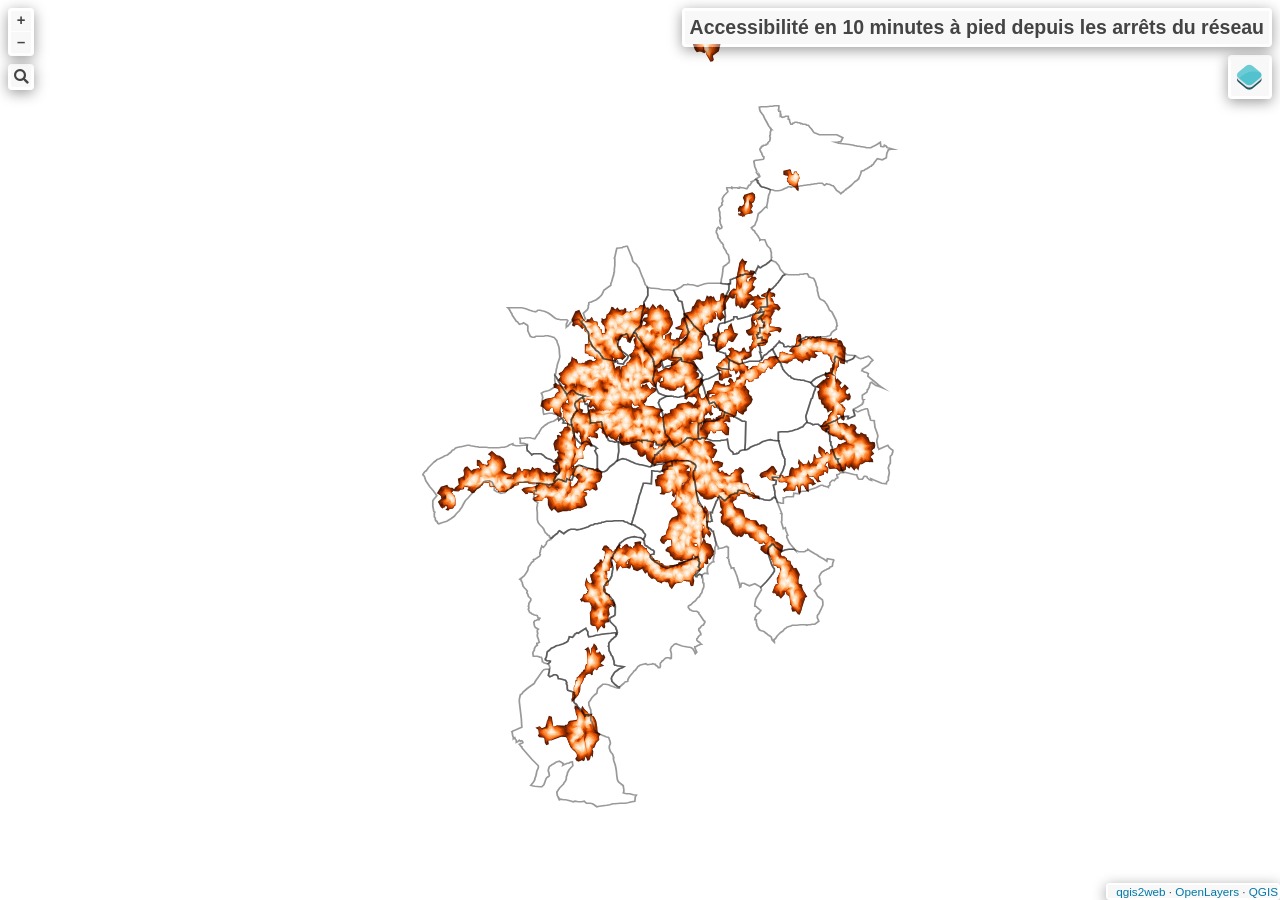
<file: cartes/qgis2web_carte_chaleur/index.html>
<!doctype html>
<html lang="en">
    <head>
        <meta charset="utf-8">
        <meta http-equiv="X-UA-Compatible" content="IE=edge">
        <meta name="viewport" content="initial-scale=1,user-scalable=no,maximum-scale=1,width=device-width">
        <meta name="mobile-web-app-capable" content="yes">
        <meta name="apple-mobile-web-app-capable" content="yes">
        <link rel="stylesheet" href="./resources/ol.css">
        <link rel="stylesheet" href="resources/fontawesome-all.min.css">
        <link href="resources/photon-geocoder-autocomplete.min.css" rel="stylesheet">
        <link rel="stylesheet" href="./resources/ol-layerswitcher.css">
        <link rel="stylesheet" href="./resources/qgis2web.css">
        <style>
        html, body {
            background-color: #ffffff;
        }
        .ol-control > * {
            background-color: #f8f8f8!important;
            color: #444444!important;
            border-radius: 0px;
        }
        .ol-attribution a, .gcd-gl-input::placeholder, .search-layer-input-search::placeholder {
            color: #444444!important;
        }
        .search-layer-input-search {
            background-color: #f8f8f8!important;
        }
        .ol-control > *:focus, .ol-control >*:hover {
            background-color: rgba(248, 248, 248, 0.7)!important;
        } 
        .ol-control {
            background-color: rgba(255,255,255,.4) !important;
            padding: 2px !important;
        } 
        </style>

        <style>
        html, body, #map {
            width: 100%;
            height: 100%;
            padding: 0;
            margin: 0;
        }
        </style>
        <title>Accessibilité en 10 minutes à pied depuis les arrêts du réseau</title>
    </head>
    <body>
        <div id="map">
            <div id="popup" class="ol-popup">
                <a href="#" id="popup-closer" class="ol-popup-closer"></a>
                <div id="popup-content"></div>
            </div>
        </div>
        <script src="resources/qgis2web_expressions.js"></script>
<script src="resources/proj4.js"></script>
        <script>proj4.defs('EPSG:2154','+proj=lcc +lat_0=46.5 +lon_0=3 +lat_1=49 +lat_2=44 +x_0=700000 +y_0=6600000 +ellps=GRS80 +towgs84=0,0,0,0,0,0,0 +units=m +no_defs');</script>
        <script src="./resources/functions.js"></script>
        <script src="./resources/ol.js"></script>
        <script src="./resources/ol-layerswitcher.js"></script>
        <script src="resources/photon-geocoder-autocomplete.min.js"></script>
        <script src="layers/10minutes_1.js"></script><script src="layers/9minutes_2.js"></script><script src="layers/8minutes_3.js"></script><script src="layers/7minutes_4.js"></script><script src="layers/6minutes_5.js"></script><script src="layers/5minutes_6.js"></script><script src="layers/4minutes_7.js"></script><script src="layers/3minutes_8.js"></script><script src="layers/2minutes_9.js"></script><script src="layers/1minute_10.js"></script><script src="layers/Commune_11.js"></script>
        <script src="styles/10minutes_1_style.js"></script><script src="styles/9minutes_2_style.js"></script><script src="styles/8minutes_3_style.js"></script><script src="styles/7minutes_4_style.js"></script><script src="styles/6minutes_5_style.js"></script><script src="styles/5minutes_6_style.js"></script><script src="styles/4minutes_7_style.js"></script><script src="styles/3minutes_8_style.js"></script><script src="styles/2minutes_9_style.js"></script><script src="styles/1minute_10_style.js"></script><script src="styles/Commune_11_style.js"></script>
        <script src="./layers/layers.js" type="text/javascript"></script> 
        <script src="./resources/Autolinker.min.js"></script>
        <script src="./resources/qgis2web.js"></script>        
    </body>
</html>
</file>
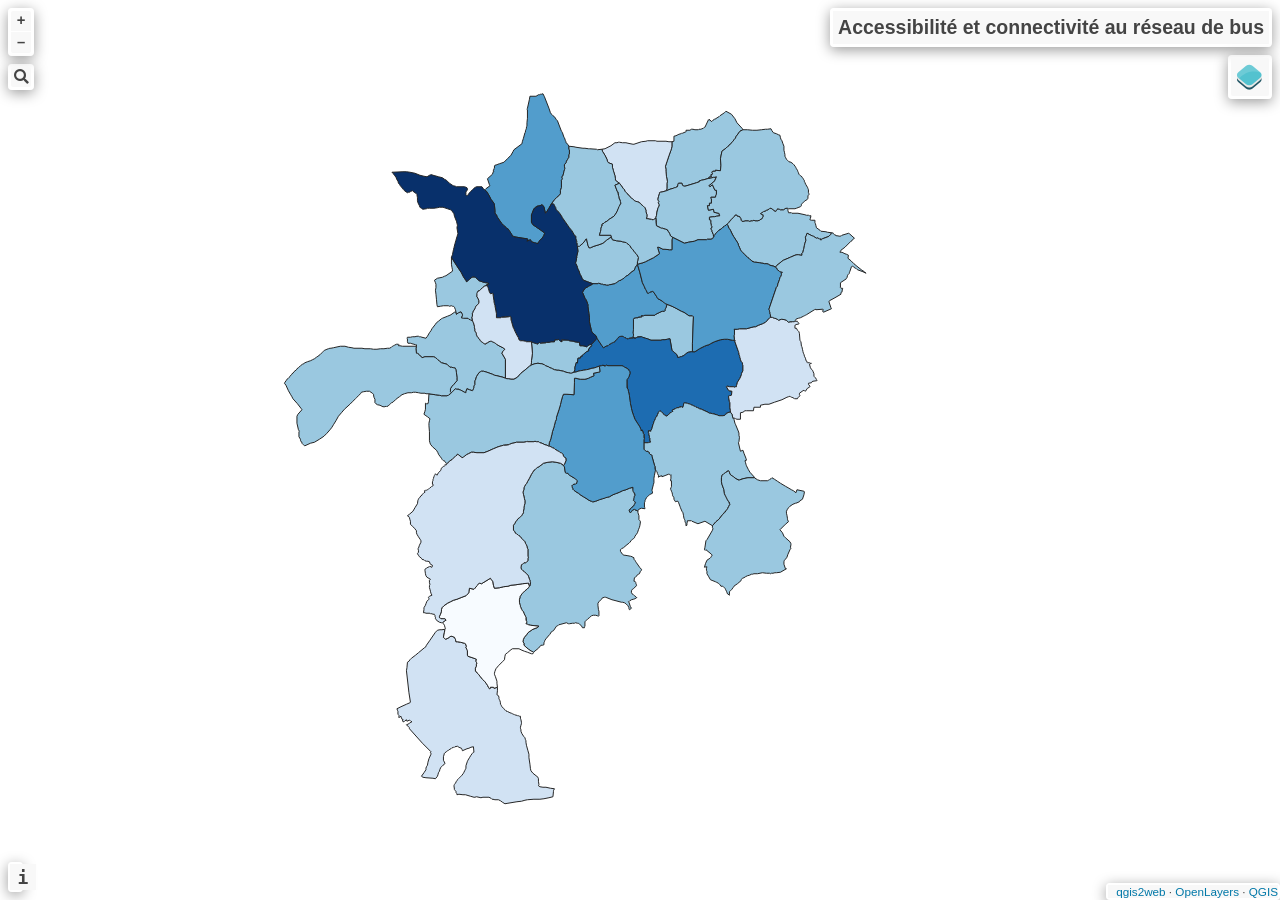
<file: cartes/qgis2web_indicglobal/index.html>
<!doctype html>
<html lang="en">
    <head>
        <meta charset="utf-8">
        <meta http-equiv="X-UA-Compatible" content="IE=edge">
        <meta name="viewport" content="initial-scale=1,user-scalable=no,maximum-scale=1,width=device-width">
        <meta name="mobile-web-app-capable" content="yes">
        <meta name="apple-mobile-web-app-capable" content="yes">
        <link rel="stylesheet" href="./resources/ol.css">
        <link rel="stylesheet" href="resources/fontawesome-all.min.css">
        <link href="resources/photon-geocoder-autocomplete.min.css" rel="stylesheet">
        <link rel="stylesheet" href="./resources/ol-layerswitcher.css">
        <link rel="stylesheet" href="./resources/qgis2web.css">
        <style>
        html, body {
            background-color: #ffffff;
        }
        .ol-control > * {
            background-color: #f8f8f8!important;
            color: #444444!important;
            border-radius: 0px;
        }
        .ol-attribution a, .gcd-gl-input::placeholder, .search-layer-input-search::placeholder {
            color: #444444!important;
        }
        .search-layer-input-search {
            background-color: #f8f8f8!important;
        }
        .ol-control > *:focus, .ol-control >*:hover {
            background-color: rgba(248, 248, 248, 0.7)!important;
        } 
        .ol-control {
            background-color: rgba(255,255,255,.4) !important;
            padding: 2px !important;
        } 
        </style>

        <style>
        html, body, #map {
            width: 100%;
            height: 100%;
            padding: 0;
            margin: 0;
        }
        </style>
        <title>Accessibilité et connectivité au réseau de bus</title>
    </head>
    <body>
        <div id="map">
            <div id="popup" class="ol-popup">
                <a href="#" id="popup-closer" class="ol-popup-closer"></a>
                <div id="popup-content"></div>
            </div>
        </div>
        <script src="resources/qgis2web_expressions.js"></script>
<script src="resources/proj4.js"></script>
        <script>proj4.defs('EPSG:2154','+proj=lcc +lat_0=46.5 +lon_0=3 +lat_1=49 +lat_2=44 +x_0=700000 +y_0=6600000 +ellps=GRS80 +towgs84=0,0,0,0,0,0,0 +units=m +no_defs');</script>
        <script src="./resources/functions.js"></script>
        <script src="./resources/ol.js"></script>
        <script src="./resources/ol-layerswitcher.js"></script>
        <script src="resources/photon-geocoder-autocomplete.min.js"></script>
        <script src="layers/IndicateurglobalparACPpondrdaccessibilit_1.js"></script>
        <script src="styles/IndicateurglobalparACPpondrdaccessibilit_1_style.js"></script>
        <script src="./layers/layers.js" type="text/javascript"></script> 
        <script src="./resources/Autolinker.min.js"></script>
        <script src="./resources/qgis2web.js"></script>        
    </body>
</html>
</file>
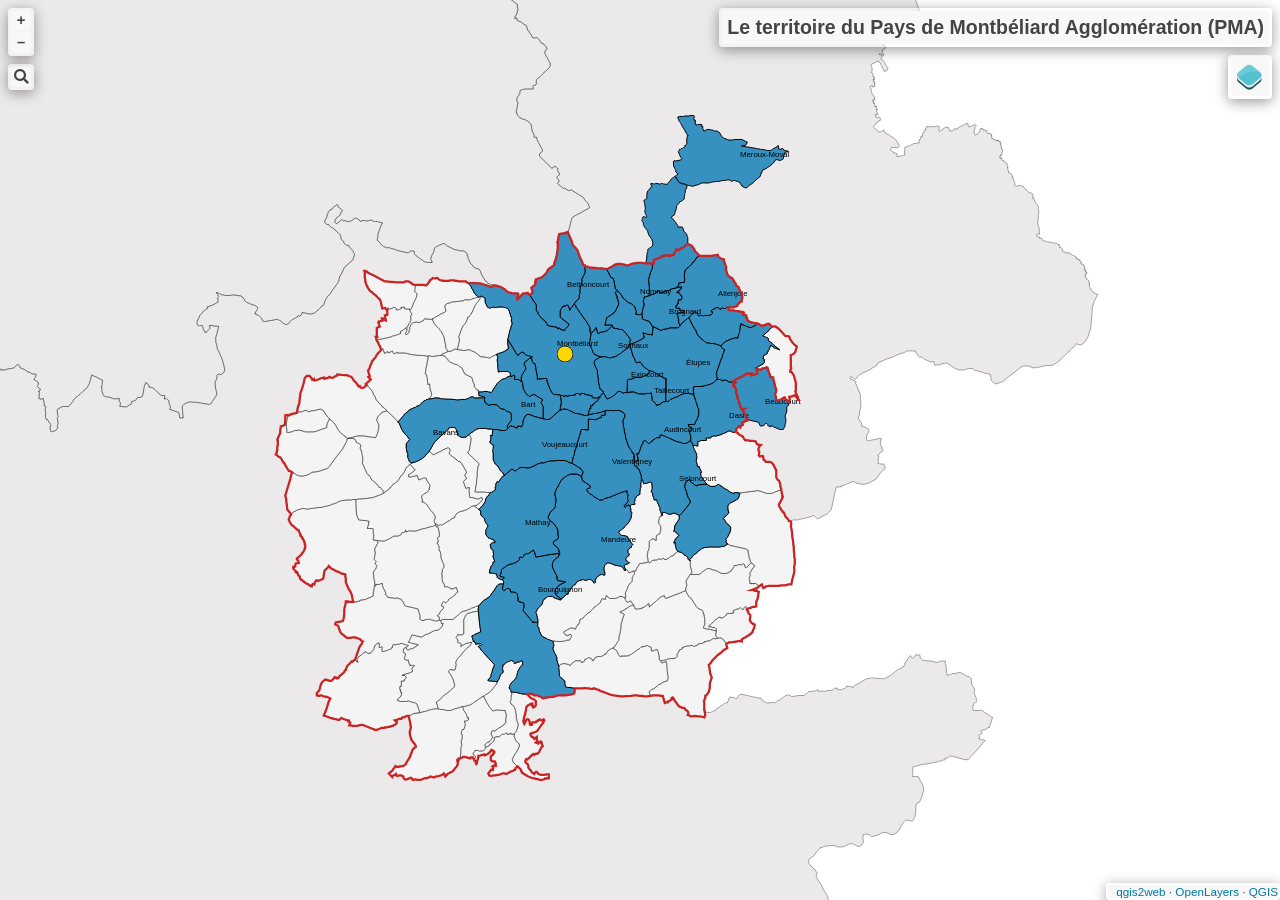
<file: cartes/qgis2web_leterritoirepma/index.html>
<!doctype html>
<html lang="en">
    <head>
        <meta charset="utf-8">
        <meta http-equiv="X-UA-Compatible" content="IE=edge">
        <meta name="viewport" content="initial-scale=1,user-scalable=no,maximum-scale=1,width=device-width">
        <meta name="mobile-web-app-capable" content="yes">
        <meta name="apple-mobile-web-app-capable" content="yes">
        <link rel="stylesheet" href="./resources/ol.css">
        <link rel="stylesheet" href="resources/fontawesome-all.min.css">
        <link href="resources/photon-geocoder-autocomplete.min.css" rel="stylesheet">
        <link rel="stylesheet" href="./resources/ol-layerswitcher.css">
        <link rel="stylesheet" href="./resources/qgis2web.css">
        <style>
        html, body {
            background-color: #ffffff;
        }
        .ol-control > * {
            background-color: #f8f8f8!important;
            color: #444444!important;
            border-radius: 0px;
        }
        .ol-attribution a, .gcd-gl-input::placeholder, .search-layer-input-search::placeholder {
            color: #444444!important;
        }
        .search-layer-input-search {
            background-color: #f8f8f8!important;
        }
        .ol-control > *:focus, .ol-control >*:hover {
            background-color: rgba(248, 248, 248, 0.7)!important;
        } 
        .ol-control {
            background-color: rgba(255,255,255,.4) !important;
            padding: 2px !important;
        } 
        </style>

        <style>
        html, body, #map {
            width: 100%;
            height: 100%;
            padding: 0;
            margin: 0;
        }
        </style>
        <title>Le territoire du Pays de Montbéliard Agglomération (PMA)</title>
    </head>
    <body>
        <div id="map">
            <div id="popup" class="ol-popup">
                <a href="#" id="popup-closer" class="ol-popup-closer"></a>
                <div id="popup-content"></div>
            </div>
        </div>
        <script src="resources/qgis2web_expressions.js"></script>
<script src="resources/proj4.js"></script>
        <script>proj4.defs('EPSG:2154','+proj=lcc +lat_0=46.5 +lon_0=3 +lat_1=49 +lat_2=44 +x_0=700000 +y_0=6600000 +ellps=GRS80 +towgs84=0,0,0,0,0,0,0 +units=m +no_defs');</script>
        <script src="./resources/functions.js"></script>
        <script src="./resources/ol.js"></script>
        <script src="./resources/ol-layerswitcher.js"></script>
        <script src="resources/photon-geocoder-autocomplete.min.js"></script>
        <script src="layers/Dpartements_1.js"></script><script src="layers/Communes_2.js"></script><script src="layers/Communesayantunouplusieursarrts_3.js"></script><script src="layers/EPCIPaysdeMontbliardAgglomration_4.js"></script><script src="layers/GaredeMontbliard_5.js"></script>
        <script src="styles/Dpartements_1_style.js"></script><script src="styles/Communes_2_style.js"></script><script src="styles/Communesayantunouplusieursarrts_3_style.js"></script><script src="styles/EPCIPaysdeMontbliardAgglomration_4_style.js"></script><script src="styles/GaredeMontbliard_5_style.js"></script>
        <script src="./layers/layers.js" type="text/javascript"></script> 
        <script src="./resources/Autolinker.min.js"></script>
        <script src="./resources/qgis2web.js"></script>        
    </body>
</html>
</file>
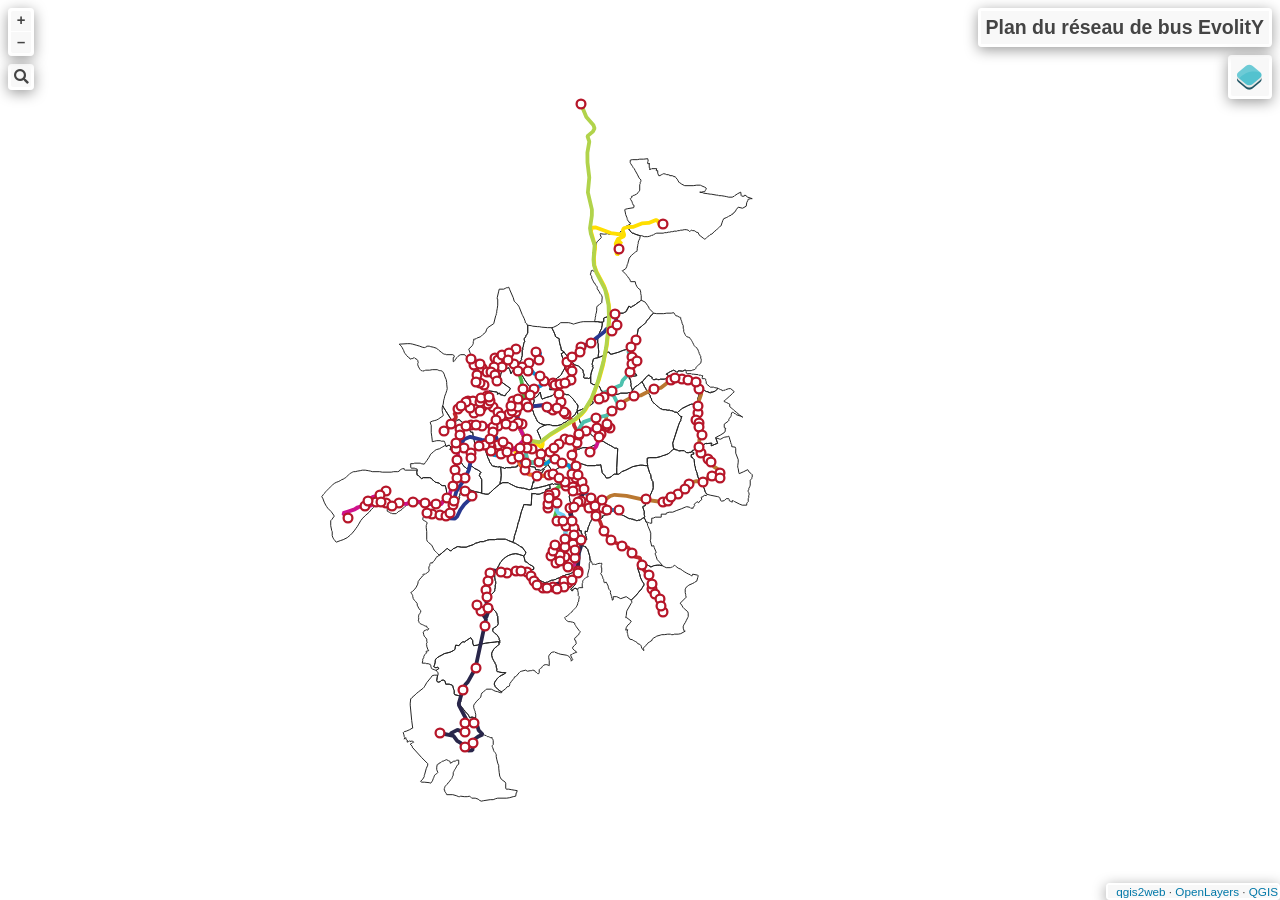
<file: cartes/qgis2web_plan_reseau/index.html>
<!doctype html>
<html lang="en">
    <head>
        <meta charset="utf-8">
        <meta http-equiv="X-UA-Compatible" content="IE=edge">
        <meta name="viewport" content="initial-scale=1,user-scalable=no,maximum-scale=1,width=device-width">
        <meta name="mobile-web-app-capable" content="yes">
        <meta name="apple-mobile-web-app-capable" content="yes">
        <link rel="stylesheet" href="./resources/ol.css">
        <link rel="stylesheet" href="resources/fontawesome-all.min.css">
        <link href="resources/photon-geocoder-autocomplete.min.css" rel="stylesheet">
        <link rel="stylesheet" href="./resources/ol-layerswitcher.css">
        <link rel="stylesheet" href="./resources/qgis2web.css">
        <style>
        html, body {
            background-color: #ffffff;
        }
        .ol-control > * {
            background-color: #f8f8f8!important;
            color: #444444!important;
            border-radius: 0px;
        }
        .ol-attribution a, .gcd-gl-input::placeholder, .search-layer-input-search::placeholder {
            color: #444444!important;
        }
        .search-layer-input-search {
            background-color: #f8f8f8!important;
        }
        .ol-control > *:focus, .ol-control >*:hover {
            background-color: rgba(248, 248, 248, 0.7)!important;
        } 
        .ol-control {
            background-color: rgba(255,255,255,.4) !important;
            padding: 2px !important;
        } 
        </style>

        <style>
        html, body, #map {
            width: 100%;
            height: 100%;
            padding: 0;
            margin: 0;
        }
        </style>
        <title>Plan du réseau de bus EvolitY</title>
    </head>
    <body>
        <div id="map">
            <div id="popup" class="ol-popup">
                <a href="#" id="popup-closer" class="ol-popup-closer"></a>
                <div id="popup-content"></div>
            </div>
        </div>
        <script src="resources/qgis2web_expressions.js"></script>
<script src="resources/proj4.js"></script>
        <script>proj4.defs('EPSG:2154','+proj=lcc +lat_0=46.5 +lon_0=3 +lat_1=49 +lat_2=44 +x_0=700000 +y_0=6600000 +ellps=GRS80 +towgs84=0,0,0,0,0,0,0 +units=m +no_defs');</script>
        <script src="./resources/functions.js"></script>
        <script src="./resources/ol.js"></script>
        <script src="./resources/ol-layerswitcher.js"></script>
        <script src="resources/photon-geocoder-autocomplete.min.js"></script>
        <script src="layers/Communes_1.js"></script><script src="layers/Lignesdebus_2.js"></script><script src="layers/Arrtsdebus_3.js"></script>
        <script src="styles/Communes_1_style.js"></script><script src="styles/Lignesdebus_2_style.js"></script><script src="styles/Arrtsdebus_3_style.js"></script>
        <script src="./layers/layers.js" type="text/javascript"></script> 
        <script src="./resources/Autolinker.min.js"></script>
        <script src="./resources/qgis2web.js"></script>        
    </body>
</html>
</file>
<file: cartes/qgis2web_carte_chaleur/resources/ol.css>
.ol-box{box-sizing:border-box;border-radius:2px;border:2px solid #00f}.ol-mouse-position{top:8px;right:8px;position:absolute}.ol-scale-line{background:rgba(0,60,136,.3);border-radius:4px;bottom:8px;left:8px;padding:2px;position:absolute}.ol-scale-line-inner{border:1px solid #eee;border-top:none;color:#eee;font-size:10px;text-align:center;margin:1px;will-change:contents,width;transition:all .25s}.ol-scale-bar{position:absolute;bottom:8px;left:8px}.ol-scale-step-marker{width:1px;height:15px;background-color:#000;float:right;z-Index:10}.ol-scale-step-text{position:absolute;bottom:-5px;font-size:12px;z-Index:11;color:#000;text-shadow:-2px 0 #fff,0 2px #fff,2px 0 #fff,0 -2px #fff}.ol-scale-text{position:absolute;font-size:14px;text-align:center;bottom:25px;color:#000;text-shadow:-2px 0 #fff,0 2px #fff,2px 0 #fff,0 -2px #fff}.ol-scale-singlebar{position:relative;height:10px;z-Index:9;box-sizing:border-box;border:1px solid #000}.ol-unsupported{display:none}.ol-unselectable,.ol-viewport{-webkit-touch-callout:none;-webkit-user-select:none;-moz-user-select:none;-ms-user-select:none;user-select:none;-webkit-tap-highlight-color:transparent}.ol-selectable{-webkit-touch-callout:default;-webkit-user-select:text;-moz-user-select:text;-ms-user-select:text;user-select:text}.ol-grabbing{cursor:-webkit-grabbing;cursor:-moz-grabbing;cursor:grabbing}.ol-grab{cursor:move;cursor:-webkit-grab;cursor:-moz-grab;cursor:grab}.ol-control{position:absolute;background-color:rgba(255,255,255,.4);border-radius:4px;padding:2px}.ol-control:hover{background-color:rgba(255,255,255,.6)}.ol-zoom{top:.5em;left:.5em}.ol-rotate{top:.5em;right:.5em;transition:opacity .25s linear,visibility 0s linear}.ol-rotate.ol-hidden{opacity:0;visibility:hidden;transition:opacity .25s linear,visibility 0s linear .25s}.ol-zoom-extent{top:4.643em;left:.5em}.ol-full-screen{right:.5em;top:.5em}.ol-control button{display:block;margin:1px;padding:0;color:#fff;font-size:1.14em;font-weight:700;text-decoration:none;text-align:center;height:1.375em;width:1.375em;line-height:.4em;background-color:rgba(0,60,136,.5);border:none;border-radius:2px}.ol-control button::-moz-focus-inner{border:none;padding:0}.ol-zoom-extent button{line-height:1.4em}.ol-compass{display:block;font-weight:400;font-size:1.2em;will-change:transform}.ol-touch .ol-control button{font-size:1.5em}.ol-touch .ol-zoom-extent{top:5.5em}.ol-control button:focus,.ol-control button:hover{text-decoration:none;background-color:rgba(0,60,136,.7)}.ol-zoom .ol-zoom-in{border-radius:2px 2px 0 0}.ol-zoom .ol-zoom-out{border-radius:0 0 2px 2px}.ol-attribution{text-align:right;bottom:.5em;right:.5em;max-width:calc(100% - 1.3em)}.ol-attribution ul{margin:0;padding:0 .5em;color:#000;text-shadow:0 0 2px #fff}.ol-attribution li{display:inline;list-style:none}.ol-attribution li:not(:last-child):after{content:" "}.ol-attribution img{max-height:2em;max-width:inherit;vertical-align:middle}.ol-attribution button,.ol-attribution ul{display:inline-block}.ol-attribution.ol-collapsed ul{display:none}.ol-attribution:not(.ol-collapsed){background:rgba(255,255,255,.8)}.ol-attribution.ol-uncollapsible{bottom:0;right:0;border-radius:4px 0 0}.ol-attribution.ol-uncollapsible img{margin-top:-.2em;max-height:1.6em}.ol-attribution.ol-uncollapsible button{display:none}.ol-zoomslider{top:4.5em;left:.5em;height:200px}.ol-zoomslider button{position:relative;height:10px}.ol-touch .ol-zoomslider{top:5.5em}.ol-overviewmap{left:.5em;bottom:.5em}.ol-overviewmap.ol-uncollapsible{bottom:0;left:0;border-radius:0 4px 0 0}.ol-overviewmap .ol-overviewmap-map,.ol-overviewmap button{display:inline-block}.ol-overviewmap .ol-overviewmap-map{border:1px solid #7b98bc;height:150px;margin:2px;width:150px}.ol-overviewmap:not(.ol-collapsed) button{bottom:1px;left:2px;position:absolute}.ol-overviewmap.ol-collapsed .ol-overviewmap-map,.ol-overviewmap.ol-uncollapsible button{display:none}.ol-overviewmap:not(.ol-collapsed){background:rgba(255,255,255,.8)}.ol-overviewmap-box{border:2px dotted rgba(0,60,136,.7)}.ol-overviewmap .ol-overviewmap-box:hover{cursor:move}
/*# sourceMappingURL=ol.css.map */
</file>
<file: cartes/qgis2web_carte_chaleur/resources/ol-layerswitcher.css>
.layer-switcher {
  position: absolute;
  top: 3.5em;
  right: 0.5em;
  text-align: left;
}

.layer-switcher .panel {
  margin: 0;
  border: 4px solid #eee;
  border-radius: 4px;
  background-color: white;
  display: none;
  max-height: inherit;
  height: 100%;
  box-sizing: border-box;
  overflow-y: auto;
}

.layer-switcher button {
  float: right;
  z-index: 1;
  width: 38px;
  height: 38px;
  background-image: url('[data-uri]')
    /*logo.png*/;
  background-repeat: no-repeat;
  background-position: 2px;
  background-color: white;
  color: black;
  border: none;
}

.layer-switcher button:focus,
.layer-switcher button:hover {
  background-color: white;
}

.layer-switcher.shown {
  overflow-y: hidden;
  display: flex;
  flex-direction: column;
  max-height: calc(100% - 5.5em);
}

.layer-switcher.shown.ol-control {
  background-color: transparent;
}

.layer-switcher.shown.ol-control:hover {
  background-color: transparent;
}
.layer-switcher.shown .panel {
  display: block;
}

.layer-switcher.shown button {
  display: none;
}

.layer-switcher.shown.layer-switcher-activation-mode-click > button {
  display: block;
  background-image: unset;
  right: 2px;
  position: absolute;
  background-color: #eee;
  margin: 1px;
}

.layer-switcher.shown button:focus,
.layer-switcher.shown button:hover {
  background-color: #fafafa;
}

.layer-switcher ul {
  list-style: none;
  margin: 1.6em 0.4em;
  padding-left: 0;
}
.layer-switcher ul ul {
  padding-left: 1.2em;
  margin: 0.1em 0 0 0;
}
.layer-switcher li.group + li.group {
  margin-top: 0.4em;
}
.layer-switcher li.group + li.layer-switcher-base-group {
}

.layer-switcher li.group > label {
  font-weight: bold;
}

.layer-switcher.layer-switcher-group-select-style-none li.group > label {
  padding-left: 1.2em;
}

.layer-switcher li {
  position: relative;
  margin-top: 0.3em;
}

.layer-switcher li input {
  position: absolute;
  left: 1.2em;
  height: 1em;
  width: 1em;
  font-size: 1em;
}
.layer-switcher li label {
  padding-left: 2.7em;
  padding-right: 1.2em;
  display: inline-block;
  margin-top: 1px;
}

.layer-switcher label.disabled {
  opacity: 0.4;
}

.layer-switcher input {
  margin: 0px;
}

.layer-switcher.touch ::-webkit-scrollbar {
  width: 4px;
}

.layer-switcher.touch ::-webkit-scrollbar-track {
  -webkit-box-shadow: inset 0 0 6px rgba(0, 0, 0, 0.3);
  border-radius: 10px;
}

.layer-switcher.touch ::-webkit-scrollbar-thumb {
  border-radius: 10px;
  -webkit-box-shadow: inset 0 0 6px rgba(0, 0, 0, 0.5);
}

li.layer-switcher-base-group > label {
  padding-left: 1.2em;
}

.layer-switcher .group button {
  position: absolute;
  left: 0;
  display: inline-block;
  vertical-align: top;
  float: none;
  font-size: 1em;
  width: 1em;
  height: 1em;
  margin: 0;
  background-position: center 2px;
  background-image: url('[data-uri]');
  -webkit-transition: -webkit-transform 0.2s ease-in-out;
  -ms-transition: -ms-transform 0.2s ease-in-out;
  transition: transform 0.2s ease-in-out;
}

.layer-switcher .group.layer-switcher-close button {
  transform: rotate(-90deg);
  -webkit-transform: rotate(-90deg);
}

.layer-switcher .group.layer-switcher-fold.layer-switcher-close > ul {
  overflow: hidden;
  height: 0;
}

/*layerswitcher on the right*/
.layer-switcher.shown.layer-switcher-activation-mode-click {
  padding-left: 34px;
}
.layer-switcher.shown.layer-switcher-activation-mode-click > button {
  left: 0;
  border-right: 0;
}

/*layerswitcher on the left*/
/*
.layer-switcher.shown.layer-switcher-activation-mode-click {
  padding-right: 34px;
}
.layer-switcher.shown.layer-switcher-activation-mode-click > button {
  right: 0;
  border-left: 0;
}
*/
</file>
<file: cartes/qgis2web_carte_chaleur/resources/qgis2web.css>
html, body {
    height: 100%;
    padding: 0;
    margin: 0;
    font-family: sans-serif;
    font-size: small;
}


#map {
    width: 100%;
    height: 100%;
}

.ol-control {
	clear: both;
	box-shadow: 0 3px 14px rgba(0, 0, 0, 0.4);
}

.ol-selectable {
	z-index: 3;
}

.ol-popup {
    display: none;
    position: absolute;
    background-color: white;
    padding: 15px;
	border-radius: 10px;
    bottom: 10px;
    left: 50%;
    transform: translateX(-50%);
	box-shadow: 0 3px 14px rgba(0,0,0,0.4);
}

.ol-popup:after, .ol-popup:before {
    top: 100%;
    border: solid transparent;
    content: " ";
    position: absolute;
}

.ol-popup:after {
    border-top-color: white;
    border-width: 10px;
    left: 50%;
    margin-left: -10px;
}

.ol-popup:before {
    border-top-color: #cccccc;
    border-width: 11px;
    left: 50%;
    margin-left: -11px;
}

.ol-popup-closer {
	text-decoration: none;
    position: absolute;
    top: 4px;
    right: 4px;
    text-align: center;
    width: 19px;
    color: #999;
    font-family: cursive;
    font-weight: bold;
}

.ol-popup-closer:after {
    content: "X";
}

#popup-content {
	font-size: 12px;
    line-height: 1.2;
    margin-top: 5px;
	max-height: 70vh;
	max-width: 70vw;
	overflow: auto;
}

#popup-content ul {
    list-style-type: none;
    padding-left: 0;
	margin: unset;
}

#popup-content li {
    margin-bottom:0.25em;
}

#popup-content>ul>li>a {
    position: relative;
    display: block;
    padding: 2px;
    border-bottom: 1px solid #666;
    font-size: 12.5px;
}

#popup-content>table {
    font-size: 11.4px;
}

.roller-switcher {
	background-image: url(lds-roller.gif);
	background-size: contain;
	height: 19px;
	width: 19px;
	display: inline-block;
}

th, td {
    vertical-align: top;
    text-align: left;
	color: #333;
}

th {
	min-width: 100px;
}
td {
	min-width: 100px;
}

td img {
	max-height: 50vh!important;
	max-width: 50vw!important;
}

td video {
	max-height: 50vh!important;
	max-width: 50vw!important;
}

.ol-overlaycontainer-stopevent #top-right-container .layer-switcher:hover ~ .ol-overlaycontainer-stopevent .ol-overlay-container .ol-popup {
    display: none!important;
}


#top-left-container {
    position: absolute;
    left: 0;
    top: 0;
}
#bottom-left-container {
    position: absolute;
    left: 0;
    bottom: 0;
}
#top-right-container {
    position: absolute;
    right: 0;
    top: 0;
    display: contents;
}
#bottom-right-container {
    position: absolute;
    right: 0;
    bottom: 0;
}

.top-left-title, .top-left-abstract  {
    position: relative;
    float: left;
    margin-top: 8px;
    margin-left: 8px;
}
.bottom-left-title, .bottom-left-abstract  {
    position: relative;
    float: left;
    margin-bottom: 8px;
    margin-left: 8px;
}
.top-right-title, .top-right-abstract  {
    position: relative;
    float: right;
    margin-top: 8px;
    margin-right: 8px;
}
.bottom-right-title, .bottom-right-abstract  {
    position: relative;
    float: right;
    margin-bottom: 8px;
    margin-right: 8px;
}


.project-title  {
    margin: 1px;
    padding: 5px;
}

#abstract {
    max-width: 30%;
}
.ol-touch #abstract {
    max-width: 50%;
}

.project-abstract {
    font: bold 18px 'Lucida Console', Monaco, monospace;
    width: 20px;
    height: 20px;
    display: block;
    text-align: center;
    cursor: pointer;
    padding: 3px;
    
}

.project-abstract-uncollapsed {
    width: auto;
    height: auto;
    display: block;
    padding: 3px;
    cursor: default;
    margin: 1px;
}


.ol-zoom {
	position: relative;
    float: left;
    top: unset;
    left: unset;
    margin-top: 8px;
    margin-left: 8px;
}


/* measurement */
.measure-control {
	position: relative;
    float: left;
    top: unset !important;
    left: unset !important;
    margin-top: 8px;
    margin-left: 8px;
	display: flex;
}

.tooltip {
    position: relative;
    background: rgba(0, 0, 0, 0.5);
    border-radius: 4px;
    color: white;
    padding: 4px 8px;
    opacity: 0.7;
    white-space: nowrap;
  }
  .tooltip-measure {
    opacity: 1;
    font-weight: bold;
  }
  .tooltip-static {
    background-color: #ffcc33;
    color: black;
    border: 1px solid white;
  }
  .tooltip-measure:before,
  .tooltip-static:before {
    border-top: 6px solid rgba(0, 0, 0, 0.5);
    border-right: 6px solid transparent;
    border-left: 6px solid transparent;
    content: "";
    position: absolute;
    bottom: -6px;
    margin-left: -7px;
    left: 50%;
  }
  .tooltip-static:before {
    border-top-color: #ffcc33;
  }
  .ol-touch .measure-control {
    top: 130px;
  }
  .measure-control label {
    padding: 1px;
    padding-right: 4px;
  }


 .geolocate {
 position: relative !important;
 float: left;
 top: unset !important;
 left: unset !important;
 margin-top: 8px;
 margin-left: 8px;
}


.ol-geocoder.gcd-gl-container {
    position: relative !important;
    float: left !important;
    top: unset;
    left: unset;
	margin-top: 8px;
    margin-left: 8px;
    clear: both;
}
.gcd-gl-control {
	position: relative !important;
}
.gcd-gl-control button:after{
	display: none;
}

.search-layer {
	position: relative !important;
    float: left;
    top: unset !important;
    left: unset !important;
    margin-top: 8px;
    margin-left: 8px;
}

.search-layer-input-search{
    left: 26px;
    width: 144px;
    top: 3px;
    padding: 3px;
}

.search-layer-input-search:after{
    left: 27px;
    width: 139px;
    top: 0px;
    padding: 4px;
    border: 3px solid rgba(255,255,255,.4) !important;
}

.ol-scale-line {
    background: none !important;
    position: relative;
    float: left;
    bottom: unset;
    left: unset;
    margin-bottom: 8px;
    margin-left: 8px;
}
.ol-scale-line-inner {
    border: 2px solid ;
    border-top: none ;
    background: rgba(255, 255, 255, 0.5);
    color: black;
	margin: unset;
}

.layer-switcher {
    position: relative;
    float: right;
    top: unset;
    right: 0;
    bottom: unset!important;
    margin-top: 8px;
    margin-right: 8px;
	padding: 3px;
	background-color: rgba(255,255,255,.4)!important;
}

.layer-switcher:hover{
	background-color: rgba(255, 255, 255, .6)!important;
}

.layer-switcher .panel {
	border: unset;
	border-radius: unset;
    float: right;
    width: fit-content;
	margin: 1px;
	max-height: calc(100vh - 200px);
    box-sizing: unset;
}

.layer-switcher.shown{
    align-items: flex-end;
}

.layer-switcher.shown.layer-switcher-activation-mode-click > button {
    position: relative;
	border-radius: 5px;
	font-size: x-large;
	font-family: serif;
    z-index: 2;
}

.layer-switcher img {
    max-width: 22px;
    max-height: 22px;
}


.ol-attribution {
	display: none;
}
.bottom-attribution {
	float: right;
	position: relative;
	display: flex;
    font-size: 0.9rem;
	}
.bottom-attribution a {
	color:#0078A8;
    text-decoration: none;
	}
.bottom-attribution a:hover {
    text-decoration: underline;
    }
.bottom-attribution button {
	display: none;
	}
.bottom-attribution ul {
	padding: unset;
	margin: unset;
	display: flex;
	list-style: none;
	} 	
.bottom-attribution > li {
	padding-left: 8px !important;
	list-style: none;	
	}

.fa-exclamation-triangle {
    color: orangered;
	font-size: 15px;
}
</file>
<file: cartes/qgis2web_indicglobal/resources/ol.css>
.ol-box{box-sizing:border-box;border-radius:2px;border:2px solid #00f}.ol-mouse-position{top:8px;right:8px;position:absolute}.ol-scale-line{background:rgba(0,60,136,.3);border-radius:4px;bottom:8px;left:8px;padding:2px;position:absolute}.ol-scale-line-inner{border:1px solid #eee;border-top:none;color:#eee;font-size:10px;text-align:center;margin:1px;will-change:contents,width;transition:all .25s}.ol-scale-bar{position:absolute;bottom:8px;left:8px}.ol-scale-step-marker{width:1px;height:15px;background-color:#000;float:right;z-Index:10}.ol-scale-step-text{position:absolute;bottom:-5px;font-size:12px;z-Index:11;color:#000;text-shadow:-2px 0 #fff,0 2px #fff,2px 0 #fff,0 -2px #fff}.ol-scale-text{position:absolute;font-size:14px;text-align:center;bottom:25px;color:#000;text-shadow:-2px 0 #fff,0 2px #fff,2px 0 #fff,0 -2px #fff}.ol-scale-singlebar{position:relative;height:10px;z-Index:9;box-sizing:border-box;border:1px solid #000}.ol-unsupported{display:none}.ol-unselectable,.ol-viewport{-webkit-touch-callout:none;-webkit-user-select:none;-moz-user-select:none;-ms-user-select:none;user-select:none;-webkit-tap-highlight-color:transparent}.ol-selectable{-webkit-touch-callout:default;-webkit-user-select:text;-moz-user-select:text;-ms-user-select:text;user-select:text}.ol-grabbing{cursor:-webkit-grabbing;cursor:-moz-grabbing;cursor:grabbing}.ol-grab{cursor:move;cursor:-webkit-grab;cursor:-moz-grab;cursor:grab}.ol-control{position:absolute;background-color:rgba(255,255,255,.4);border-radius:4px;padding:2px}.ol-control:hover{background-color:rgba(255,255,255,.6)}.ol-zoom{top:.5em;left:.5em}.ol-rotate{top:.5em;right:.5em;transition:opacity .25s linear,visibility 0s linear}.ol-rotate.ol-hidden{opacity:0;visibility:hidden;transition:opacity .25s linear,visibility 0s linear .25s}.ol-zoom-extent{top:4.643em;left:.5em}.ol-full-screen{right:.5em;top:.5em}.ol-control button{display:block;margin:1px;padding:0;color:#fff;font-size:1.14em;font-weight:700;text-decoration:none;text-align:center;height:1.375em;width:1.375em;line-height:.4em;background-color:rgba(0,60,136,.5);border:none;border-radius:2px}.ol-control button::-moz-focus-inner{border:none;padding:0}.ol-zoom-extent button{line-height:1.4em}.ol-compass{display:block;font-weight:400;font-size:1.2em;will-change:transform}.ol-touch .ol-control button{font-size:1.5em}.ol-touch .ol-zoom-extent{top:5.5em}.ol-control button:focus,.ol-control button:hover{text-decoration:none;background-color:rgba(0,60,136,.7)}.ol-zoom .ol-zoom-in{border-radius:2px 2px 0 0}.ol-zoom .ol-zoom-out{border-radius:0 0 2px 2px}.ol-attribution{text-align:right;bottom:.5em;right:.5em;max-width:calc(100% - 1.3em)}.ol-attribution ul{margin:0;padding:0 .5em;color:#000;text-shadow:0 0 2px #fff}.ol-attribution li{display:inline;list-style:none}.ol-attribution li:not(:last-child):after{content:" "}.ol-attribution img{max-height:2em;max-width:inherit;vertical-align:middle}.ol-attribution button,.ol-attribution ul{display:inline-block}.ol-attribution.ol-collapsed ul{display:none}.ol-attribution:not(.ol-collapsed){background:rgba(255,255,255,.8)}.ol-attribution.ol-uncollapsible{bottom:0;right:0;border-radius:4px 0 0}.ol-attribution.ol-uncollapsible img{margin-top:-.2em;max-height:1.6em}.ol-attribution.ol-uncollapsible button{display:none}.ol-zoomslider{top:4.5em;left:.5em;height:200px}.ol-zoomslider button{position:relative;height:10px}.ol-touch .ol-zoomslider{top:5.5em}.ol-overviewmap{left:.5em;bottom:.5em}.ol-overviewmap.ol-uncollapsible{bottom:0;left:0;border-radius:0 4px 0 0}.ol-overviewmap .ol-overviewmap-map,.ol-overviewmap button{display:inline-block}.ol-overviewmap .ol-overviewmap-map{border:1px solid #7b98bc;height:150px;margin:2px;width:150px}.ol-overviewmap:not(.ol-collapsed) button{bottom:1px;left:2px;position:absolute}.ol-overviewmap.ol-collapsed .ol-overviewmap-map,.ol-overviewmap.ol-uncollapsible button{display:none}.ol-overviewmap:not(.ol-collapsed){background:rgba(255,255,255,.8)}.ol-overviewmap-box{border:2px dotted rgba(0,60,136,.7)}.ol-overviewmap .ol-overviewmap-box:hover{cursor:move}
/*# sourceMappingURL=ol.css.map */
</file>
<file: cartes/qgis2web_indicglobal/resources/ol-layerswitcher.css>
.layer-switcher {
  position: absolute;
  top: 3.5em;
  right: 0.5em;
  text-align: left;
}

.layer-switcher .panel {
  margin: 0;
  border: 4px solid #eee;
  border-radius: 4px;
  background-color: white;
  display: none;
  max-height: inherit;
  height: 100%;
  box-sizing: border-box;
  overflow-y: auto;
}

.layer-switcher button {
  float: right;
  z-index: 1;
  width: 38px;
  height: 38px;
  background-image: url('[data-uri]')
    /*logo.png*/;
  background-repeat: no-repeat;
  background-position: 2px;
  background-color: white;
  color: black;
  border: none;
}

.layer-switcher button:focus,
.layer-switcher button:hover {
  background-color: white;
}

.layer-switcher.shown {
  overflow-y: hidden;
  display: flex;
  flex-direction: column;
  max-height: calc(100% - 5.5em);
}

.layer-switcher.shown.ol-control {
  background-color: transparent;
}

.layer-switcher.shown.ol-control:hover {
  background-color: transparent;
}
.layer-switcher.shown .panel {
  display: block;
}

.layer-switcher.shown button {
  display: none;
}

.layer-switcher.shown.layer-switcher-activation-mode-click > button {
  display: block;
  background-image: unset;
  right: 2px;
  position: absolute;
  background-color: #eee;
  margin: 1px;
}

.layer-switcher.shown button:focus,
.layer-switcher.shown button:hover {
  background-color: #fafafa;
}

.layer-switcher ul {
  list-style: none;
  margin: 1.6em 0.4em;
  padding-left: 0;
}
.layer-switcher ul ul {
  padding-left: 1.2em;
  margin: 0.1em 0 0 0;
}
.layer-switcher li.group + li.group {
  margin-top: 0.4em;
}
.layer-switcher li.group + li.layer-switcher-base-group {
}

.layer-switcher li.group > label {
  font-weight: bold;
}

.layer-switcher.layer-switcher-group-select-style-none li.group > label {
  padding-left: 1.2em;
}

.layer-switcher li {
  position: relative;
  margin-top: 0.3em;
}

.layer-switcher li input {
  position: absolute;
  left: 1.2em;
  height: 1em;
  width: 1em;
  font-size: 1em;
}
.layer-switcher li label {
  padding-left: 2.7em;
  padding-right: 1.2em;
  display: inline-block;
  margin-top: 1px;
}

.layer-switcher label.disabled {
  opacity: 0.4;
}

.layer-switcher input {
  margin: 0px;
}

.layer-switcher.touch ::-webkit-scrollbar {
  width: 4px;
}

.layer-switcher.touch ::-webkit-scrollbar-track {
  -webkit-box-shadow: inset 0 0 6px rgba(0, 0, 0, 0.3);
  border-radius: 10px;
}

.layer-switcher.touch ::-webkit-scrollbar-thumb {
  border-radius: 10px;
  -webkit-box-shadow: inset 0 0 6px rgba(0, 0, 0, 0.5);
}

li.layer-switcher-base-group > label {
  padding-left: 1.2em;
}

.layer-switcher .group button {
  position: absolute;
  left: 0;
  display: inline-block;
  vertical-align: top;
  float: none;
  font-size: 1em;
  width: 1em;
  height: 1em;
  margin: 0;
  background-position: center 2px;
  background-image: url('[data-uri]');
  -webkit-transition: -webkit-transform 0.2s ease-in-out;
  -ms-transition: -ms-transform 0.2s ease-in-out;
  transition: transform 0.2s ease-in-out;
}

.layer-switcher .group.layer-switcher-close button {
  transform: rotate(-90deg);
  -webkit-transform: rotate(-90deg);
}

.layer-switcher .group.layer-switcher-fold.layer-switcher-close > ul {
  overflow: hidden;
  height: 0;
}

/*layerswitcher on the right*/
.layer-switcher.shown.layer-switcher-activation-mode-click {
  padding-left: 34px;
}
.layer-switcher.shown.layer-switcher-activation-mode-click > button {
  left: 0;
  border-right: 0;
}

/*layerswitcher on the left*/
/*
.layer-switcher.shown.layer-switcher-activation-mode-click {
  padding-right: 34px;
}
.layer-switcher.shown.layer-switcher-activation-mode-click > button {
  right: 0;
  border-left: 0;
}
*/
</file>
<file: cartes/qgis2web_indicglobal/resources/qgis2web.css>
html, body {
    height: 100%;
    padding: 0;
    margin: 0;
    font-family: sans-serif;
    font-size: small;
}


#map {
    width: 100%;
    height: 100%;
}

.ol-control {
	clear: both;
	box-shadow: 0 3px 14px rgba(0, 0, 0, 0.4);
}

.ol-selectable {
	z-index: 3;
}

.ol-popup {
    display: none;
    position: absolute;
    background-color: white;
    padding: 15px;
	border-radius: 10px;
    bottom: 10px;
    left: 50%;
    transform: translateX(-50%);
	box-shadow: 0 3px 14px rgba(0,0,0,0.4);
}

.ol-popup:after, .ol-popup:before {
    top: 100%;
    border: solid transparent;
    content: " ";
    position: absolute;
}

.ol-popup:after {
    border-top-color: white;
    border-width: 10px;
    left: 50%;
    margin-left: -10px;
}

.ol-popup:before {
    border-top-color: #cccccc;
    border-width: 11px;
    left: 50%;
    margin-left: -11px;
}

.ol-popup-closer {
	text-decoration: none;
    position: absolute;
    top: 4px;
    right: 4px;
    text-align: center;
    width: 19px;
    color: #999;
    font-family: cursive;
    font-weight: bold;
}

.ol-popup-closer:after {
    content: "X";
}

#popup-content {
	font-size: 12px;
    line-height: 1.2;
    margin-top: 5px;
	max-height: 70vh;
	max-width: 70vw;
	overflow: auto;
}

#popup-content ul {
    list-style-type: none;
    padding-left: 0;
	margin: unset;
}

#popup-content li {
    margin-bottom:0.25em;
}

#popup-content>ul>li>a {
    position: relative;
    display: block;
    padding: 2px;
    border-bottom: 1px solid #666;
    font-size: 12.5px;
}

#popup-content>table {
    font-size: 11.4px;
}

.roller-switcher {
	background-image: url(lds-roller.gif);
	background-size: contain;
	height: 19px;
	width: 19px;
	display: inline-block;
}

th, td {
    vertical-align: top;
    text-align: left;
	color: #333;
}

th {
	min-width: 100px;
}
td {
	min-width: 100px;
}

td img {
	max-height: 50vh!important;
	max-width: 50vw!important;
}

td video {
	max-height: 50vh!important;
	max-width: 50vw!important;
}

.ol-overlaycontainer-stopevent #top-right-container .layer-switcher:hover ~ .ol-overlaycontainer-stopevent .ol-overlay-container .ol-popup {
    display: none!important;
}


#top-left-container {
    position: absolute;
    left: 0;
    top: 0;
}
#bottom-left-container {
    position: absolute;
    left: 0;
    bottom: 0;
}
#top-right-container {
    position: absolute;
    right: 0;
    top: 0;
    display: contents;
}
#bottom-right-container {
    position: absolute;
    right: 0;
    bottom: 0;
}

.top-left-title, .top-left-abstract  {
    position: relative;
    float: left;
    margin-top: 8px;
    margin-left: 8px;
}
.bottom-left-title, .bottom-left-abstract  {
    position: relative;
    float: left;
    margin-bottom: 8px;
    margin-left: 8px;
}
.top-right-title, .top-right-abstract  {
    position: relative;
    float: right;
    margin-top: 8px;
    margin-right: 8px;
}
.bottom-right-title, .bottom-right-abstract  {
    position: relative;
    float: right;
    margin-bottom: 8px;
    margin-right: 8px;
}


.project-title  {
    margin: 1px;
    padding: 5px;
}

#abstract {
    max-width: 30%;
}
.ol-touch #abstract {
    max-width: 50%;
}

.project-abstract {
    font: bold 18px 'Lucida Console', Monaco, monospace;
    width: 20px;
    height: 20px;
    display: block;
    text-align: center;
    cursor: pointer;
    padding: 3px;
    
}

.project-abstract-uncollapsed {
    width: auto;
    height: auto;
    display: block;
    padding: 3px;
    cursor: default;
    margin: 1px;
}


.ol-zoom {
	position: relative;
    float: left;
    top: unset;
    left: unset;
    margin-top: 8px;
    margin-left: 8px;
}


/* measurement */
.measure-control {
	position: relative;
    float: left;
    top: unset !important;
    left: unset !important;
    margin-top: 8px;
    margin-left: 8px;
	display: flex;
}

.tooltip {
    position: relative;
    background: rgba(0, 0, 0, 0.5);
    border-radius: 4px;
    color: white;
    padding: 4px 8px;
    opacity: 0.7;
    white-space: nowrap;
  }
  .tooltip-measure {
    opacity: 1;
    font-weight: bold;
  }
  .tooltip-static {
    background-color: #ffcc33;
    color: black;
    border: 1px solid white;
  }
  .tooltip-measure:before,
  .tooltip-static:before {
    border-top: 6px solid rgba(0, 0, 0, 0.5);
    border-right: 6px solid transparent;
    border-left: 6px solid transparent;
    content: "";
    position: absolute;
    bottom: -6px;
    margin-left: -7px;
    left: 50%;
  }
  .tooltip-static:before {
    border-top-color: #ffcc33;
  }
  .ol-touch .measure-control {
    top: 130px;
  }
  .measure-control label {
    padding: 1px;
    padding-right: 4px;
  }


 .geolocate {
 position: relative !important;
 float: left;
 top: unset !important;
 left: unset !important;
 margin-top: 8px;
 margin-left: 8px;
}


.ol-geocoder.gcd-gl-container {
    position: relative !important;
    float: left !important;
    top: unset;
    left: unset;
	margin-top: 8px;
    margin-left: 8px;
    clear: both;
}
.gcd-gl-control {
	position: relative !important;
}
.gcd-gl-control button:after{
	display: none;
}

.search-layer {
	position: relative !important;
    float: left;
    top: unset !important;
    left: unset !important;
    margin-top: 8px;
    margin-left: 8px;
}

.search-layer-input-search{
    left: 26px;
    width: 144px;
    top: 3px;
    padding: 3px;
}

.search-layer-input-search:after{
    left: 27px;
    width: 139px;
    top: 0px;
    padding: 4px;
    border: 3px solid rgba(255,255,255,.4) !important;
}

.ol-scale-line {
    background: none !important;
    position: relative;
    float: left;
    bottom: unset;
    left: unset;
    margin-bottom: 8px;
    margin-left: 8px;
}
.ol-scale-line-inner {
    border: 2px solid ;
    border-top: none ;
    background: rgba(255, 255, 255, 0.5);
    color: black;
	margin: unset;
}

.layer-switcher {
    position: relative;
    float: right;
    top: unset;
    right: 0;
    bottom: unset!important;
    margin-top: 8px;
    margin-right: 8px;
	padding: 3px;
	background-color: rgba(255,255,255,.4)!important;
}

.layer-switcher:hover{
	background-color: rgba(255, 255, 255, .6)!important;
}

.layer-switcher .panel {
	border: unset;
	border-radius: unset;
    float: right;
    width: fit-content;
	margin: 1px;
	max-height: calc(100vh - 200px);
    box-sizing: unset;
}

.layer-switcher.shown{
    align-items: flex-end;
}

.layer-switcher.shown.layer-switcher-activation-mode-click > button {
    position: relative;
	border-radius: 5px;
	font-size: x-large;
	font-family: serif;
    z-index: 2;
}

.layer-switcher img {
    max-width: 22px;
    max-height: 22px;
}


.ol-attribution {
	display: none;
}
.bottom-attribution {
	float: right;
	position: relative;
	display: flex;
    font-size: 0.9rem;
	}
.bottom-attribution a {
	color:#0078A8;
    text-decoration: none;
	}
.bottom-attribution a:hover {
    text-decoration: underline;
    }
.bottom-attribution button {
	display: none;
	}
.bottom-attribution ul {
	padding: unset;
	margin: unset;
	display: flex;
	list-style: none;
	} 	
.bottom-attribution > li {
	padding-left: 8px !important;
	list-style: none;	
	}

.fa-exclamation-triangle {
    color: orangered;
	font-size: 15px;
}
</file>
<file: cartes/qgis2web_leterritoirepma/resources/ol.css>
.ol-box{box-sizing:border-box;border-radius:2px;border:2px solid #00f}.ol-mouse-position{top:8px;right:8px;position:absolute}.ol-scale-line{background:rgba(0,60,136,.3);border-radius:4px;bottom:8px;left:8px;padding:2px;position:absolute}.ol-scale-line-inner{border:1px solid #eee;border-top:none;color:#eee;font-size:10px;text-align:center;margin:1px;will-change:contents,width;transition:all .25s}.ol-scale-bar{position:absolute;bottom:8px;left:8px}.ol-scale-step-marker{width:1px;height:15px;background-color:#000;float:right;z-Index:10}.ol-scale-step-text{position:absolute;bottom:-5px;font-size:12px;z-Index:11;color:#000;text-shadow:-2px 0 #fff,0 2px #fff,2px 0 #fff,0 -2px #fff}.ol-scale-text{position:absolute;font-size:14px;text-align:center;bottom:25px;color:#000;text-shadow:-2px 0 #fff,0 2px #fff,2px 0 #fff,0 -2px #fff}.ol-scale-singlebar{position:relative;height:10px;z-Index:9;box-sizing:border-box;border:1px solid #000}.ol-unsupported{display:none}.ol-unselectable,.ol-viewport{-webkit-touch-callout:none;-webkit-user-select:none;-moz-user-select:none;-ms-user-select:none;user-select:none;-webkit-tap-highlight-color:transparent}.ol-selectable{-webkit-touch-callout:default;-webkit-user-select:text;-moz-user-select:text;-ms-user-select:text;user-select:text}.ol-grabbing{cursor:-webkit-grabbing;cursor:-moz-grabbing;cursor:grabbing}.ol-grab{cursor:move;cursor:-webkit-grab;cursor:-moz-grab;cursor:grab}.ol-control{position:absolute;background-color:rgba(255,255,255,.4);border-radius:4px;padding:2px}.ol-control:hover{background-color:rgba(255,255,255,.6)}.ol-zoom{top:.5em;left:.5em}.ol-rotate{top:.5em;right:.5em;transition:opacity .25s linear,visibility 0s linear}.ol-rotate.ol-hidden{opacity:0;visibility:hidden;transition:opacity .25s linear,visibility 0s linear .25s}.ol-zoom-extent{top:4.643em;left:.5em}.ol-full-screen{right:.5em;top:.5em}.ol-control button{display:block;margin:1px;padding:0;color:#fff;font-size:1.14em;font-weight:700;text-decoration:none;text-align:center;height:1.375em;width:1.375em;line-height:.4em;background-color:rgba(0,60,136,.5);border:none;border-radius:2px}.ol-control button::-moz-focus-inner{border:none;padding:0}.ol-zoom-extent button{line-height:1.4em}.ol-compass{display:block;font-weight:400;font-size:1.2em;will-change:transform}.ol-touch .ol-control button{font-size:1.5em}.ol-touch .ol-zoom-extent{top:5.5em}.ol-control button:focus,.ol-control button:hover{text-decoration:none;background-color:rgba(0,60,136,.7)}.ol-zoom .ol-zoom-in{border-radius:2px 2px 0 0}.ol-zoom .ol-zoom-out{border-radius:0 0 2px 2px}.ol-attribution{text-align:right;bottom:.5em;right:.5em;max-width:calc(100% - 1.3em)}.ol-attribution ul{margin:0;padding:0 .5em;color:#000;text-shadow:0 0 2px #fff}.ol-attribution li{display:inline;list-style:none}.ol-attribution li:not(:last-child):after{content:" "}.ol-attribution img{max-height:2em;max-width:inherit;vertical-align:middle}.ol-attribution button,.ol-attribution ul{display:inline-block}.ol-attribution.ol-collapsed ul{display:none}.ol-attribution:not(.ol-collapsed){background:rgba(255,255,255,.8)}.ol-attribution.ol-uncollapsible{bottom:0;right:0;border-radius:4px 0 0}.ol-attribution.ol-uncollapsible img{margin-top:-.2em;max-height:1.6em}.ol-attribution.ol-uncollapsible button{display:none}.ol-zoomslider{top:4.5em;left:.5em;height:200px}.ol-zoomslider button{position:relative;height:10px}.ol-touch .ol-zoomslider{top:5.5em}.ol-overviewmap{left:.5em;bottom:.5em}.ol-overviewmap.ol-uncollapsible{bottom:0;left:0;border-radius:0 4px 0 0}.ol-overviewmap .ol-overviewmap-map,.ol-overviewmap button{display:inline-block}.ol-overviewmap .ol-overviewmap-map{border:1px solid #7b98bc;height:150px;margin:2px;width:150px}.ol-overviewmap:not(.ol-collapsed) button{bottom:1px;left:2px;position:absolute}.ol-overviewmap.ol-collapsed .ol-overviewmap-map,.ol-overviewmap.ol-uncollapsible button{display:none}.ol-overviewmap:not(.ol-collapsed){background:rgba(255,255,255,.8)}.ol-overviewmap-box{border:2px dotted rgba(0,60,136,.7)}.ol-overviewmap .ol-overviewmap-box:hover{cursor:move}
/*# sourceMappingURL=ol.css.map */
</file>
<file: cartes/qgis2web_leterritoirepma/resources/ol-layerswitcher.css>
.layer-switcher {
  position: absolute;
  top: 3.5em;
  right: 0.5em;
  text-align: left;
}

.layer-switcher .panel {
  margin: 0;
  border: 4px solid #eee;
  border-radius: 4px;
  background-color: white;
  display: none;
  max-height: inherit;
  height: 100%;
  box-sizing: border-box;
  overflow-y: auto;
}

.layer-switcher button {
  float: right;
  z-index: 1;
  width: 38px;
  height: 38px;
  background-image: url('[data-uri]')
    /*logo.png*/;
  background-repeat: no-repeat;
  background-position: 2px;
  background-color: white;
  color: black;
  border: none;
}

.layer-switcher button:focus,
.layer-switcher button:hover {
  background-color: white;
}

.layer-switcher.shown {
  overflow-y: hidden;
  display: flex;
  flex-direction: column;
  max-height: calc(100% - 5.5em);
}

.layer-switcher.shown.ol-control {
  background-color: transparent;
}

.layer-switcher.shown.ol-control:hover {
  background-color: transparent;
}
.layer-switcher.shown .panel {
  display: block;
}

.layer-switcher.shown button {
  display: none;
}

.layer-switcher.shown.layer-switcher-activation-mode-click > button {
  display: block;
  background-image: unset;
  right: 2px;
  position: absolute;
  background-color: #eee;
  margin: 1px;
}

.layer-switcher.shown button:focus,
.layer-switcher.shown button:hover {
  background-color: #fafafa;
}

.layer-switcher ul {
  list-style: none;
  margin: 1.6em 0.4em;
  padding-left: 0;
}
.layer-switcher ul ul {
  padding-left: 1.2em;
  margin: 0.1em 0 0 0;
}
.layer-switcher li.group + li.group {
  margin-top: 0.4em;
}
.layer-switcher li.group + li.layer-switcher-base-group {
}

.layer-switcher li.group > label {
  font-weight: bold;
}

.layer-switcher.layer-switcher-group-select-style-none li.group > label {
  padding-left: 1.2em;
}

.layer-switcher li {
  position: relative;
  margin-top: 0.3em;
}

.layer-switcher li input {
  position: absolute;
  left: 1.2em;
  height: 1em;
  width: 1em;
  font-size: 1em;
}
.layer-switcher li label {
  padding-left: 2.7em;
  padding-right: 1.2em;
  display: inline-block;
  margin-top: 1px;
}

.layer-switcher label.disabled {
  opacity: 0.4;
}

.layer-switcher input {
  margin: 0px;
}

.layer-switcher.touch ::-webkit-scrollbar {
  width: 4px;
}

.layer-switcher.touch ::-webkit-scrollbar-track {
  -webkit-box-shadow: inset 0 0 6px rgba(0, 0, 0, 0.3);
  border-radius: 10px;
}

.layer-switcher.touch ::-webkit-scrollbar-thumb {
  border-radius: 10px;
  -webkit-box-shadow: inset 0 0 6px rgba(0, 0, 0, 0.5);
}

li.layer-switcher-base-group > label {
  padding-left: 1.2em;
}

.layer-switcher .group button {
  position: absolute;
  left: 0;
  display: inline-block;
  vertical-align: top;
  float: none;
  font-size: 1em;
  width: 1em;
  height: 1em;
  margin: 0;
  background-position: center 2px;
  background-image: url('[data-uri]');
  -webkit-transition: -webkit-transform 0.2s ease-in-out;
  -ms-transition: -ms-transform 0.2s ease-in-out;
  transition: transform 0.2s ease-in-out;
}

.layer-switcher .group.layer-switcher-close button {
  transform: rotate(-90deg);
  -webkit-transform: rotate(-90deg);
}

.layer-switcher .group.layer-switcher-fold.layer-switcher-close > ul {
  overflow: hidden;
  height: 0;
}

/*layerswitcher on the right*/
.layer-switcher.shown.layer-switcher-activation-mode-click {
  padding-left: 34px;
}
.layer-switcher.shown.layer-switcher-activation-mode-click > button {
  left: 0;
  border-right: 0;
}

/*layerswitcher on the left*/
/*
.layer-switcher.shown.layer-switcher-activation-mode-click {
  padding-right: 34px;
}
.layer-switcher.shown.layer-switcher-activation-mode-click > button {
  right: 0;
  border-left: 0;
}
*/
</file>
<file: cartes/qgis2web_leterritoirepma/resources/qgis2web.css>
html, body {
    height: 100%;
    padding: 0;
    margin: 0;
    font-family: sans-serif;
    font-size: small;
}


#map {
    width: 100%;
    height: 100%;
}

.ol-control {
	clear: both;
	box-shadow: 0 3px 14px rgba(0, 0, 0, 0.4);
}

.ol-selectable {
	z-index: 3;
}

.ol-popup {
    display: none;
    position: absolute;
    background-color: white;
    padding: 15px;
	border-radius: 10px;
    bottom: 10px;
    left: 50%;
    transform: translateX(-50%);
	box-shadow: 0 3px 14px rgba(0,0,0,0.4);
}

.ol-popup:after, .ol-popup:before {
    top: 100%;
    border: solid transparent;
    content: " ";
    position: absolute;
}

.ol-popup:after {
    border-top-color: white;
    border-width: 10px;
    left: 50%;
    margin-left: -10px;
}

.ol-popup:before {
    border-top-color: #cccccc;
    border-width: 11px;
    left: 50%;
    margin-left: -11px;
}

.ol-popup-closer {
	text-decoration: none;
    position: absolute;
    top: 4px;
    right: 4px;
    text-align: center;
    width: 19px;
    color: #999;
    font-family: cursive;
    font-weight: bold;
}

.ol-popup-closer:after {
    content: "X";
}

#popup-content {
	font-size: 12px;
    line-height: 1.2;
    margin-top: 5px;
	max-height: 70vh;
	max-width: 70vw;
	overflow: auto;
}

#popup-content ul {
    list-style-type: none;
    padding-left: 0;
	margin: unset;
}

#popup-content li {
    margin-bottom:0.25em;
}

#popup-content>ul>li>a {
    position: relative;
    display: block;
    padding: 2px;
    border-bottom: 1px solid #666;
    font-size: 12.5px;
}

#popup-content>table {
    font-size: 11.4px;
}

.roller-switcher {
	background-image: url(lds-roller.gif);
	background-size: contain;
	height: 19px;
	width: 19px;
	display: inline-block;
}

th, td {
    vertical-align: top;
    text-align: left;
	color: #333;
}

th {
	min-width: 100px;
}
td {
	min-width: 100px;
}

td img {
	max-height: 50vh!important;
	max-width: 50vw!important;
}

td video {
	max-height: 50vh!important;
	max-width: 50vw!important;
}

.ol-overlaycontainer-stopevent #top-right-container .layer-switcher:hover ~ .ol-overlaycontainer-stopevent .ol-overlay-container .ol-popup {
    display: none!important;
}


#top-left-container {
    position: absolute;
    left: 0;
    top: 0;
}
#bottom-left-container {
    position: absolute;
    left: 0;
    bottom: 0;
}
#top-right-container {
    position: absolute;
    right: 0;
    top: 0;
    display: contents;
}
#bottom-right-container {
    position: absolute;
    right: 0;
    bottom: 0;
}

.top-left-title, .top-left-abstract  {
    position: relative;
    float: left;
    margin-top: 8px;
    margin-left: 8px;
}
.bottom-left-title, .bottom-left-abstract  {
    position: relative;
    float: left;
    margin-bottom: 8px;
    margin-left: 8px;
}
.top-right-title, .top-right-abstract  {
    position: relative;
    float: right;
    margin-top: 8px;
    margin-right: 8px;
}
.bottom-right-title, .bottom-right-abstract  {
    position: relative;
    float: right;
    margin-bottom: 8px;
    margin-right: 8px;
}


.project-title  {
    margin: 1px;
    padding: 5px;
}

#abstract {
    max-width: 30%;
}
.ol-touch #abstract {
    max-width: 50%;
}

.project-abstract {
    font: bold 18px 'Lucida Console', Monaco, monospace;
    width: 20px;
    height: 20px;
    display: block;
    text-align: center;
    cursor: pointer;
    padding: 3px;
    
}

.project-abstract-uncollapsed {
    width: auto;
    height: auto;
    display: block;
    padding: 3px;
    cursor: default;
    margin: 1px;
}


.ol-zoom {
	position: relative;
    float: left;
    top: unset;
    left: unset;
    margin-top: 8px;
    margin-left: 8px;
}


/* measurement */
.measure-control {
	position: relative;
    float: left;
    top: unset !important;
    left: unset !important;
    margin-top: 8px;
    margin-left: 8px;
	display: flex;
}

.tooltip {
    position: relative;
    background: rgba(0, 0, 0, 0.5);
    border-radius: 4px;
    color: white;
    padding: 4px 8px;
    opacity: 0.7;
    white-space: nowrap;
  }
  .tooltip-measure {
    opacity: 1;
    font-weight: bold;
  }
  .tooltip-static {
    background-color: #ffcc33;
    color: black;
    border: 1px solid white;
  }
  .tooltip-measure:before,
  .tooltip-static:before {
    border-top: 6px solid rgba(0, 0, 0, 0.5);
    border-right: 6px solid transparent;
    border-left: 6px solid transparent;
    content: "";
    position: absolute;
    bottom: -6px;
    margin-left: -7px;
    left: 50%;
  }
  .tooltip-static:before {
    border-top-color: #ffcc33;
  }
  .ol-touch .measure-control {
    top: 130px;
  }
  .measure-control label {
    padding: 1px;
    padding-right: 4px;
  }


 .geolocate {
 position: relative !important;
 float: left;
 top: unset !important;
 left: unset !important;
 margin-top: 8px;
 margin-left: 8px;
}


.ol-geocoder.gcd-gl-container {
    position: relative !important;
    float: left !important;
    top: unset;
    left: unset;
	margin-top: 8px;
    margin-left: 8px;
    clear: both;
}
.gcd-gl-control {
	position: relative !important;
}
.gcd-gl-control button:after{
	display: none;
}

.search-layer {
	position: relative !important;
    float: left;
    top: unset !important;
    left: unset !important;
    margin-top: 8px;
    margin-left: 8px;
}

.search-layer-input-search{
    left: 26px;
    width: 144px;
    top: 3px;
    padding: 3px;
}

.search-layer-input-search:after{
    left: 27px;
    width: 139px;
    top: 0px;
    padding: 4px;
    border: 3px solid rgba(255,255,255,.4) !important;
}

.ol-scale-line {
    background: none !important;
    position: relative;
    float: left;
    bottom: unset;
    left: unset;
    margin-bottom: 8px;
    margin-left: 8px;
}
.ol-scale-line-inner {
    border: 2px solid ;
    border-top: none ;
    background: rgba(255, 255, 255, 0.5);
    color: black;
	margin: unset;
}

.layer-switcher {
    position: relative;
    float: right;
    top: unset;
    right: 0;
    bottom: unset!important;
    margin-top: 8px;
    margin-right: 8px;
	padding: 3px;
	background-color: rgba(255,255,255,.4)!important;
}

.layer-switcher:hover{
	background-color: rgba(255, 255, 255, .6)!important;
}

.layer-switcher .panel {
	border: unset;
	border-radius: unset;
    float: right;
    width: fit-content;
	margin: 1px;
	max-height: calc(100vh - 200px);
    box-sizing: unset;
}

.layer-switcher.shown{
    align-items: flex-end;
}

.layer-switcher.shown.layer-switcher-activation-mode-click > button {
    position: relative;
	border-radius: 5px;
	font-size: x-large;
	font-family: serif;
    z-index: 2;
}

.layer-switcher img {
    max-width: 22px;
    max-height: 22px;
}


.ol-attribution {
	display: none;
}
.bottom-attribution {
	float: right;
	position: relative;
	display: flex;
    font-size: 0.9rem;
	}
.bottom-attribution a {
	color:#0078A8;
    text-decoration: none;
	}
.bottom-attribution a:hover {
    text-decoration: underline;
    }
.bottom-attribution button {
	display: none;
	}
.bottom-attribution ul {
	padding: unset;
	margin: unset;
	display: flex;
	list-style: none;
	} 	
.bottom-attribution > li {
	padding-left: 8px !important;
	list-style: none;	
	}

.fa-exclamation-triangle {
    color: orangered;
	font-size: 15px;
}
</file>
<file: cartes/qgis2web_plan_reseau/resources/ol.css>
.ol-box{box-sizing:border-box;border-radius:2px;border:2px solid #00f}.ol-mouse-position{top:8px;right:8px;position:absolute}.ol-scale-line{background:rgba(0,60,136,.3);border-radius:4px;bottom:8px;left:8px;padding:2px;position:absolute}.ol-scale-line-inner{border:1px solid #eee;border-top:none;color:#eee;font-size:10px;text-align:center;margin:1px;will-change:contents,width;transition:all .25s}.ol-scale-bar{position:absolute;bottom:8px;left:8px}.ol-scale-step-marker{width:1px;height:15px;background-color:#000;float:right;z-Index:10}.ol-scale-step-text{position:absolute;bottom:-5px;font-size:12px;z-Index:11;color:#000;text-shadow:-2px 0 #fff,0 2px #fff,2px 0 #fff,0 -2px #fff}.ol-scale-text{position:absolute;font-size:14px;text-align:center;bottom:25px;color:#000;text-shadow:-2px 0 #fff,0 2px #fff,2px 0 #fff,0 -2px #fff}.ol-scale-singlebar{position:relative;height:10px;z-Index:9;box-sizing:border-box;border:1px solid #000}.ol-unsupported{display:none}.ol-unselectable,.ol-viewport{-webkit-touch-callout:none;-webkit-user-select:none;-moz-user-select:none;-ms-user-select:none;user-select:none;-webkit-tap-highlight-color:transparent}.ol-selectable{-webkit-touch-callout:default;-webkit-user-select:text;-moz-user-select:text;-ms-user-select:text;user-select:text}.ol-grabbing{cursor:-webkit-grabbing;cursor:-moz-grabbing;cursor:grabbing}.ol-grab{cursor:move;cursor:-webkit-grab;cursor:-moz-grab;cursor:grab}.ol-control{position:absolute;background-color:rgba(255,255,255,.4);border-radius:4px;padding:2px}.ol-control:hover{background-color:rgba(255,255,255,.6)}.ol-zoom{top:.5em;left:.5em}.ol-rotate{top:.5em;right:.5em;transition:opacity .25s linear,visibility 0s linear}.ol-rotate.ol-hidden{opacity:0;visibility:hidden;transition:opacity .25s linear,visibility 0s linear .25s}.ol-zoom-extent{top:4.643em;left:.5em}.ol-full-screen{right:.5em;top:.5em}.ol-control button{display:block;margin:1px;padding:0;color:#fff;font-size:1.14em;font-weight:700;text-decoration:none;text-align:center;height:1.375em;width:1.375em;line-height:.4em;background-color:rgba(0,60,136,.5);border:none;border-radius:2px}.ol-control button::-moz-focus-inner{border:none;padding:0}.ol-zoom-extent button{line-height:1.4em}.ol-compass{display:block;font-weight:400;font-size:1.2em;will-change:transform}.ol-touch .ol-control button{font-size:1.5em}.ol-touch .ol-zoom-extent{top:5.5em}.ol-control button:focus,.ol-control button:hover{text-decoration:none;background-color:rgba(0,60,136,.7)}.ol-zoom .ol-zoom-in{border-radius:2px 2px 0 0}.ol-zoom .ol-zoom-out{border-radius:0 0 2px 2px}.ol-attribution{text-align:right;bottom:.5em;right:.5em;max-width:calc(100% - 1.3em)}.ol-attribution ul{margin:0;padding:0 .5em;color:#000;text-shadow:0 0 2px #fff}.ol-attribution li{display:inline;list-style:none}.ol-attribution li:not(:last-child):after{content:" "}.ol-attribution img{max-height:2em;max-width:inherit;vertical-align:middle}.ol-attribution button,.ol-attribution ul{display:inline-block}.ol-attribution.ol-collapsed ul{display:none}.ol-attribution:not(.ol-collapsed){background:rgba(255,255,255,.8)}.ol-attribution.ol-uncollapsible{bottom:0;right:0;border-radius:4px 0 0}.ol-attribution.ol-uncollapsible img{margin-top:-.2em;max-height:1.6em}.ol-attribution.ol-uncollapsible button{display:none}.ol-zoomslider{top:4.5em;left:.5em;height:200px}.ol-zoomslider button{position:relative;height:10px}.ol-touch .ol-zoomslider{top:5.5em}.ol-overviewmap{left:.5em;bottom:.5em}.ol-overviewmap.ol-uncollapsible{bottom:0;left:0;border-radius:0 4px 0 0}.ol-overviewmap .ol-overviewmap-map,.ol-overviewmap button{display:inline-block}.ol-overviewmap .ol-overviewmap-map{border:1px solid #7b98bc;height:150px;margin:2px;width:150px}.ol-overviewmap:not(.ol-collapsed) button{bottom:1px;left:2px;position:absolute}.ol-overviewmap.ol-collapsed .ol-overviewmap-map,.ol-overviewmap.ol-uncollapsible button{display:none}.ol-overviewmap:not(.ol-collapsed){background:rgba(255,255,255,.8)}.ol-overviewmap-box{border:2px dotted rgba(0,60,136,.7)}.ol-overviewmap .ol-overviewmap-box:hover{cursor:move}
/*# sourceMappingURL=ol.css.map */
</file>
<file: cartes/qgis2web_plan_reseau/resources/ol-layerswitcher.css>
.layer-switcher {
  position: absolute;
  top: 3.5em;
  right: 0.5em;
  text-align: left;
}

.layer-switcher .panel {
  margin: 0;
  border: 4px solid #eee;
  border-radius: 4px;
  background-color: white;
  display: none;
  max-height: inherit;
  height: 100%;
  box-sizing: border-box;
  overflow-y: auto;
}

.layer-switcher button {
  float: right;
  z-index: 1;
  width: 38px;
  height: 38px;
  background-image: url('[data-uri]')
    /*logo.png*/;
  background-repeat: no-repeat;
  background-position: 2px;
  background-color: white;
  color: black;
  border: none;
}

.layer-switcher button:focus,
.layer-switcher button:hover {
  background-color: white;
}

.layer-switcher.shown {
  overflow-y: hidden;
  display: flex;
  flex-direction: column;
  max-height: calc(100% - 5.5em);
}

.layer-switcher.shown.ol-control {
  background-color: transparent;
}

.layer-switcher.shown.ol-control:hover {
  background-color: transparent;
}
.layer-switcher.shown .panel {
  display: block;
}

.layer-switcher.shown button {
  display: none;
}

.layer-switcher.shown.layer-switcher-activation-mode-click > button {
  display: block;
  background-image: unset;
  right: 2px;
  position: absolute;
  background-color: #eee;
  margin: 1px;
}

.layer-switcher.shown button:focus,
.layer-switcher.shown button:hover {
  background-color: #fafafa;
}

.layer-switcher ul {
  list-style: none;
  margin: 1.6em 0.4em;
  padding-left: 0;
}
.layer-switcher ul ul {
  padding-left: 1.2em;
  margin: 0.1em 0 0 0;
}
.layer-switcher li.group + li.group {
  margin-top: 0.4em;
}
.layer-switcher li.group + li.layer-switcher-base-group {
}

.layer-switcher li.group > label {
  font-weight: bold;
}

.layer-switcher.layer-switcher-group-select-style-none li.group > label {
  padding-left: 1.2em;
}

.layer-switcher li {
  position: relative;
  margin-top: 0.3em;
}

.layer-switcher li input {
  position: absolute;
  left: 1.2em;
  height: 1em;
  width: 1em;
  font-size: 1em;
}
.layer-switcher li label {
  padding-left: 2.7em;
  padding-right: 1.2em;
  display: inline-block;
  margin-top: 1px;
}

.layer-switcher label.disabled {
  opacity: 0.4;
}

.layer-switcher input {
  margin: 0px;
}

.layer-switcher.touch ::-webkit-scrollbar {
  width: 4px;
}

.layer-switcher.touch ::-webkit-scrollbar-track {
  -webkit-box-shadow: inset 0 0 6px rgba(0, 0, 0, 0.3);
  border-radius: 10px;
}

.layer-switcher.touch ::-webkit-scrollbar-thumb {
  border-radius: 10px;
  -webkit-box-shadow: inset 0 0 6px rgba(0, 0, 0, 0.5);
}

li.layer-switcher-base-group > label {
  padding-left: 1.2em;
}

.layer-switcher .group button {
  position: absolute;
  left: 0;
  display: inline-block;
  vertical-align: top;
  float: none;
  font-size: 1em;
  width: 1em;
  height: 1em;
  margin: 0;
  background-position: center 2px;
  background-image: url('[data-uri]');
  -webkit-transition: -webkit-transform 0.2s ease-in-out;
  -ms-transition: -ms-transform 0.2s ease-in-out;
  transition: transform 0.2s ease-in-out;
}

.layer-switcher .group.layer-switcher-close button {
  transform: rotate(-90deg);
  -webkit-transform: rotate(-90deg);
}

.layer-switcher .group.layer-switcher-fold.layer-switcher-close > ul {
  overflow: hidden;
  height: 0;
}

/*layerswitcher on the right*/
.layer-switcher.shown.layer-switcher-activation-mode-click {
  padding-left: 34px;
}
.layer-switcher.shown.layer-switcher-activation-mode-click > button {
  left: 0;
  border-right: 0;
}

/*layerswitcher on the left*/
/*
.layer-switcher.shown.layer-switcher-activation-mode-click {
  padding-right: 34px;
}
.layer-switcher.shown.layer-switcher-activation-mode-click > button {
  right: 0;
  border-left: 0;
}
*/
</file>
<file: cartes/qgis2web_plan_reseau/resources/qgis2web.css>
html, body {
    height: 100%;
    padding: 0;
    margin: 0;
    font-family: sans-serif;
    font-size: small;
}


#map {
    width: 100%;
    height: 100%;
}

.ol-control {
	clear: both;
	box-shadow: 0 3px 14px rgba(0, 0, 0, 0.4);
}

.ol-selectable {
	z-index: 3;
}

.ol-popup {
    display: none;
    position: absolute;
    background-color: white;
    padding: 15px;
	border-radius: 10px;
    bottom: 10px;
    left: 50%;
    transform: translateX(-50%);
	box-shadow: 0 3px 14px rgba(0,0,0,0.4);
}

.ol-popup:after, .ol-popup:before {
    top: 100%;
    border: solid transparent;
    content: " ";
    position: absolute;
}

.ol-popup:after {
    border-top-color: white;
    border-width: 10px;
    left: 50%;
    margin-left: -10px;
}

.ol-popup:before {
    border-top-color: #cccccc;
    border-width: 11px;
    left: 50%;
    margin-left: -11px;
}

.ol-popup-closer {
	text-decoration: none;
    position: absolute;
    top: 4px;
    right: 4px;
    text-align: center;
    width: 19px;
    color: #999;
    font-family: cursive;
    font-weight: bold;
}

.ol-popup-closer:after {
    content: "X";
}

#popup-content {
	font-size: 12px;
    line-height: 1.2;
    margin-top: 5px;
	max-height: 70vh;
	max-width: 70vw;
	overflow: auto;
}

#popup-content ul {
    list-style-type: none;
    padding-left: 0;
	margin: unset;
}

#popup-content li {
    margin-bottom:0.25em;
}

#popup-content>ul>li>a {
    position: relative;
    display: block;
    padding: 2px;
    border-bottom: 1px solid #666;
    font-size: 12.5px;
}

#popup-content>table {
    font-size: 11.4px;
}

.roller-switcher {
	background-image: url(lds-roller.gif);
	background-size: contain;
	height: 19px;
	width: 19px;
	display: inline-block;
}

th, td {
    vertical-align: top;
    text-align: left;
	color: #333;
}

th {
	min-width: 100px;
}
td {
	min-width: 100px;
}

td img {
	max-height: 50vh!important;
	max-width: 50vw!important;
}

td video {
	max-height: 50vh!important;
	max-width: 50vw!important;
}

.ol-overlaycontainer-stopevent #top-right-container .layer-switcher:hover ~ .ol-overlaycontainer-stopevent .ol-overlay-container .ol-popup {
    display: none!important;
}


#top-left-container {
    position: absolute;
    left: 0;
    top: 0;
}
#bottom-left-container {
    position: absolute;
    left: 0;
    bottom: 0;
}
#top-right-container {
    position: absolute;
    right: 0;
    top: 0;
    display: contents;
}
#bottom-right-container {
    position: absolute;
    right: 0;
    bottom: 0;
}

.top-left-title, .top-left-abstract  {
    position: relative;
    float: left;
    margin-top: 8px;
    margin-left: 8px;
}
.bottom-left-title, .bottom-left-abstract  {
    position: relative;
    float: left;
    margin-bottom: 8px;
    margin-left: 8px;
}
.top-right-title, .top-right-abstract  {
    position: relative;
    float: right;
    margin-top: 8px;
    margin-right: 8px;
}
.bottom-right-title, .bottom-right-abstract  {
    position: relative;
    float: right;
    margin-bottom: 8px;
    margin-right: 8px;
}


.project-title  {
    margin: 1px;
    padding: 5px;
}

#abstract {
    max-width: 30%;
}
.ol-touch #abstract {
    max-width: 50%;
}

.project-abstract {
    font: bold 18px 'Lucida Console', Monaco, monospace;
    width: 20px;
    height: 20px;
    display: block;
    text-align: center;
    cursor: pointer;
    padding: 3px;
    
}

.project-abstract-uncollapsed {
    width: auto;
    height: auto;
    display: block;
    padding: 3px;
    cursor: default;
    margin: 1px;
}


.ol-zoom {
	position: relative;
    float: left;
    top: unset;
    left: unset;
    margin-top: 8px;
    margin-left: 8px;
}


/* measurement */
.measure-control {
	position: relative;
    float: left;
    top: unset !important;
    left: unset !important;
    margin-top: 8px;
    margin-left: 8px;
	display: flex;
}

.tooltip {
    position: relative;
    background: rgba(0, 0, 0, 0.5);
    border-radius: 4px;
    color: white;
    padding: 4px 8px;
    opacity: 0.7;
    white-space: nowrap;
  }
  .tooltip-measure {
    opacity: 1;
    font-weight: bold;
  }
  .tooltip-static {
    background-color: #ffcc33;
    color: black;
    border: 1px solid white;
  }
  .tooltip-measure:before,
  .tooltip-static:before {
    border-top: 6px solid rgba(0, 0, 0, 0.5);
    border-right: 6px solid transparent;
    border-left: 6px solid transparent;
    content: "";
    position: absolute;
    bottom: -6px;
    margin-left: -7px;
    left: 50%;
  }
  .tooltip-static:before {
    border-top-color: #ffcc33;
  }
  .ol-touch .measure-control {
    top: 130px;
  }
  .measure-control label {
    padding: 1px;
    padding-right: 4px;
  }


 .geolocate {
 position: relative !important;
 float: left;
 top: unset !important;
 left: unset !important;
 margin-top: 8px;
 margin-left: 8px;
}


.ol-geocoder.gcd-gl-container {
    position: relative !important;
    float: left !important;
    top: unset;
    left: unset;
	margin-top: 8px;
    margin-left: 8px;
    clear: both;
}
.gcd-gl-control {
	position: relative !important;
}
.gcd-gl-control button:after{
	display: none;
}

.search-layer {
	position: relative !important;
    float: left;
    top: unset !important;
    left: unset !important;
    margin-top: 8px;
    margin-left: 8px;
}

.search-layer-input-search{
    left: 26px;
    width: 144px;
    top: 3px;
    padding: 3px;
}

.search-layer-input-search:after{
    left: 27px;
    width: 139px;
    top: 0px;
    padding: 4px;
    border: 3px solid rgba(255,255,255,.4) !important;
}

.ol-scale-line {
    background: none !important;
    position: relative;
    float: left;
    bottom: unset;
    left: unset;
    margin-bottom: 8px;
    margin-left: 8px;
}
.ol-scale-line-inner {
    border: 2px solid ;
    border-top: none ;
    background: rgba(255, 255, 255, 0.5);
    color: black;
	margin: unset;
}

.layer-switcher {
    position: relative;
    float: right;
    top: unset;
    right: 0;
    bottom: unset!important;
    margin-top: 8px;
    margin-right: 8px;
	padding: 3px;
	background-color: rgba(255,255,255,.4)!important;
}

.layer-switcher:hover{
	background-color: rgba(255, 255, 255, .6)!important;
}

.layer-switcher .panel {
	border: unset;
	border-radius: unset;
    float: right;
    width: fit-content;
	margin: 1px;
	max-height: calc(100vh - 200px);
    box-sizing: unset;
}

.layer-switcher.shown{
    align-items: flex-end;
}

.layer-switcher.shown.layer-switcher-activation-mode-click > button {
    position: relative;
	border-radius: 5px;
	font-size: x-large;
	font-family: serif;
    z-index: 2;
}

.layer-switcher img {
    max-width: 22px;
    max-height: 22px;
}


.ol-attribution {
	display: none;
}
.bottom-attribution {
	float: right;
	position: relative;
	display: flex;
    font-size: 0.9rem;
	}
.bottom-attribution a {
	color:#0078A8;
    text-decoration: none;
	}
.bottom-attribution a:hover {
    text-decoration: underline;
    }
.bottom-attribution button {
	display: none;
	}
.bottom-attribution ul {
	padding: unset;
	margin: unset;
	display: flex;
	list-style: none;
	} 	
.bottom-attribution > li {
	padding-left: 8px !important;
	list-style: none;	
	}

.fa-exclamation-triangle {
    color: orangered;
	font-size: 15px;
}
</file>
<file: cartes/qgis2web_carte_chaleur/resources/photon-geocoder-autocomplete.min.css>
ul.photon-autocomplete {
    position: absolute;
    background-color: white;
    max-width: fit-content;
    z-index: 1000;
    box-shadow: 0 4px 9px #999999;
    display: none;
    margin: 0; /* Remove margins */
    list-style-type: none; /* Remove bullets */
    padding: 0; /* Remove padding */
    font-family: Arial, sans-serif;
    height: 200px;
    overflow:hidden;
    overflow-y: scroll;
    scrollbar-width: none;
}
.photon-autocomplete li {
    min-height: 20px;
    line-height: 1em;
    padding: 5px 10px;
    overflow: hidden;
    /* white-space: nowrap; */
    word-wrap: break-word;
    overflow-wrap: break-word;
    word-break: break-word;
    font-size: 1em;
}
.photon-autocomplete li strong {
    display: block;
    
}
.photon-geocoder-autocomplete{
    position: relative !important;
    float: left !important;
    top: unset;
    left: unset;
    margin-top: 8px;
    margin-left: 8px;
    clear: both;
}
.photon-autocomplete li.on {
    background-color: #ff8c9d;
    cursor: pointer;
}
.photon-autocomplete li.photon-no-result {
    text-align: center;
    color: #666;
    font-size: 0.9em;
    line-height: 20px;
    width: fit-content;
    block-size: fit-content;
}
.photon-autocomplete .photon-feedback {
    display: block;
    text-align: right;
    font-size: 0.8em;
    padding: 3px;
    color: #999;
    border-top: 1px solid #eee;
}
.photon-input{border-radius: 10px;}
.photon-input:focus {
    width: 400px;
    border-radius: 10px;
}
@media all and (max-width:500px){
    #map .photon-input:focus {
        width: 300px;
        border-radius: 10px;
    }
}
@media all and (max-width:400px){
    #map ul.photon-autocomplete {
        position: relative;
        background-color: white;
        max-width: 400;
        z-index: 1000;
        box-shadow: 0 4px 9px #999999;
        display: none;
        margin: 0; /* Remove margins */
        list-style-type: none; /* Remove bullets */
        padding: 0; /* Remove padding */
        font-family: Arial, sans-serif;
    }
    #map .photon-input:focus {
        width: 200px;
        border-radius: 10px;
    }
}
@media all and (max-width:280px){
    #map .photon-input:focus {
        width: 150px;
        border-radius: 10px;
    }
}
</file>
<file: cartes/qgis2web_indicglobal/resources/photon-geocoder-autocomplete.min.css>
ul.photon-autocomplete {
    position: absolute;
    background-color: white;
    max-width: fit-content;
    z-index: 1000;
    box-shadow: 0 4px 9px #999999;
    display: none;
    margin: 0; /* Remove margins */
    list-style-type: none; /* Remove bullets */
    padding: 0; /* Remove padding */
    font-family: Arial, sans-serif;
    height: 200px;
    overflow:hidden;
    overflow-y: scroll;
    scrollbar-width: none;
}
.photon-autocomplete li {
    min-height: 20px;
    line-height: 1em;
    padding: 5px 10px;
    overflow: hidden;
    /* white-space: nowrap; */
    word-wrap: break-word;
    overflow-wrap: break-word;
    word-break: break-word;
    font-size: 1em;
}
.photon-autocomplete li strong {
    display: block;
    
}
.photon-geocoder-autocomplete{
    position: relative !important;
    float: left !important;
    top: unset;
    left: unset;
    margin-top: 8px;
    margin-left: 8px;
    clear: both;
}
.photon-autocomplete li.on {
    background-color: #ff8c9d;
    cursor: pointer;
}
.photon-autocomplete li.photon-no-result {
    text-align: center;
    color: #666;
    font-size: 0.9em;
    line-height: 20px;
    width: fit-content;
    block-size: fit-content;
}
.photon-autocomplete .photon-feedback {
    display: block;
    text-align: right;
    font-size: 0.8em;
    padding: 3px;
    color: #999;
    border-top: 1px solid #eee;
}
.photon-input{border-radius: 10px;}
.photon-input:focus {
    width: 400px;
    border-radius: 10px;
}
@media all and (max-width:500px){
    #map .photon-input:focus {
        width: 300px;
        border-radius: 10px;
    }
}
@media all and (max-width:400px){
    #map ul.photon-autocomplete {
        position: relative;
        background-color: white;
        max-width: 400;
        z-index: 1000;
        box-shadow: 0 4px 9px #999999;
        display: none;
        margin: 0; /* Remove margins */
        list-style-type: none; /* Remove bullets */
        padding: 0; /* Remove padding */
        font-family: Arial, sans-serif;
    }
    #map .photon-input:focus {
        width: 200px;
        border-radius: 10px;
    }
}
@media all and (max-width:280px){
    #map .photon-input:focus {
        width: 150px;
        border-radius: 10px;
    }
}
</file>
<file: cartes/qgis2web_leterritoirepma/resources/photon-geocoder-autocomplete.min.css>
ul.photon-autocomplete {
    position: absolute;
    background-color: white;
    max-width: fit-content;
    z-index: 1000;
    box-shadow: 0 4px 9px #999999;
    display: none;
    margin: 0; /* Remove margins */
    list-style-type: none; /* Remove bullets */
    padding: 0; /* Remove padding */
    font-family: Arial, sans-serif;
    height: 200px;
    overflow:hidden;
    overflow-y: scroll;
    scrollbar-width: none;
}
.photon-autocomplete li {
    min-height: 20px;
    line-height: 1em;
    padding: 5px 10px;
    overflow: hidden;
    /* white-space: nowrap; */
    word-wrap: break-word;
    overflow-wrap: break-word;
    word-break: break-word;
    font-size: 1em;
}
.photon-autocomplete li strong {
    display: block;
    
}
.photon-geocoder-autocomplete{
    position: relative !important;
    float: left !important;
    top: unset;
    left: unset;
    margin-top: 8px;
    margin-left: 8px;
    clear: both;
}
.photon-autocomplete li.on {
    background-color: #ff8c9d;
    cursor: pointer;
}
.photon-autocomplete li.photon-no-result {
    text-align: center;
    color: #666;
    font-size: 0.9em;
    line-height: 20px;
    width: fit-content;
    block-size: fit-content;
}
.photon-autocomplete .photon-feedback {
    display: block;
    text-align: right;
    font-size: 0.8em;
    padding: 3px;
    color: #999;
    border-top: 1px solid #eee;
}
.photon-input{border-radius: 10px;}
.photon-input:focus {
    width: 400px;
    border-radius: 10px;
}
@media all and (max-width:500px){
    #map .photon-input:focus {
        width: 300px;
        border-radius: 10px;
    }
}
@media all and (max-width:400px){
    #map ul.photon-autocomplete {
        position: relative;
        background-color: white;
        max-width: 400;
        z-index: 1000;
        box-shadow: 0 4px 9px #999999;
        display: none;
        margin: 0; /* Remove margins */
        list-style-type: none; /* Remove bullets */
        padding: 0; /* Remove padding */
        font-family: Arial, sans-serif;
    }
    #map .photon-input:focus {
        width: 200px;
        border-radius: 10px;
    }
}
@media all and (max-width:280px){
    #map .photon-input:focus {
        width: 150px;
        border-radius: 10px;
    }
}
</file>
<file: cartes/qgis2web_plan_reseau/resources/photon-geocoder-autocomplete.min.css>
ul.photon-autocomplete {
    position: absolute;
    background-color: white;
    max-width: fit-content;
    z-index: 1000;
    box-shadow: 0 4px 9px #999999;
    display: none;
    margin: 0; /* Remove margins */
    list-style-type: none; /* Remove bullets */
    padding: 0; /* Remove padding */
    font-family: Arial, sans-serif;
    height: 200px;
    overflow:hidden;
    overflow-y: scroll;
    scrollbar-width: none;
}
.photon-autocomplete li {
    min-height: 20px;
    line-height: 1em;
    padding: 5px 10px;
    overflow: hidden;
    /* white-space: nowrap; */
    word-wrap: break-word;
    overflow-wrap: break-word;
    word-break: break-word;
    font-size: 1em;
}
.photon-autocomplete li strong {
    display: block;
    
}
.photon-geocoder-autocomplete{
    position: relative !important;
    float: left !important;
    top: unset;
    left: unset;
    margin-top: 8px;
    margin-left: 8px;
    clear: both;
}
.photon-autocomplete li.on {
    background-color: #ff8c9d;
    cursor: pointer;
}
.photon-autocomplete li.photon-no-result {
    text-align: center;
    color: #666;
    font-size: 0.9em;
    line-height: 20px;
    width: fit-content;
    block-size: fit-content;
}
.photon-autocomplete .photon-feedback {
    display: block;
    text-align: right;
    font-size: 0.8em;
    padding: 3px;
    color: #999;
    border-top: 1px solid #eee;
}
.photon-input{border-radius: 10px;}
.photon-input:focus {
    width: 400px;
    border-radius: 10px;
}
@media all and (max-width:500px){
    #map .photon-input:focus {
        width: 300px;
        border-radius: 10px;
    }
}
@media all and (max-width:400px){
    #map ul.photon-autocomplete {
        position: relative;
        background-color: white;
        max-width: 400;
        z-index: 1000;
        box-shadow: 0 4px 9px #999999;
        display: none;
        margin: 0; /* Remove margins */
        list-style-type: none; /* Remove bullets */
        padding: 0; /* Remove padding */
        font-family: Arial, sans-serif;
    }
    #map .photon-input:focus {
        width: 200px;
        border-radius: 10px;
    }
}
@media all and (max-width:280px){
    #map .photon-input:focus {
        width: 150px;
        border-radius: 10px;
    }
}
</file>
